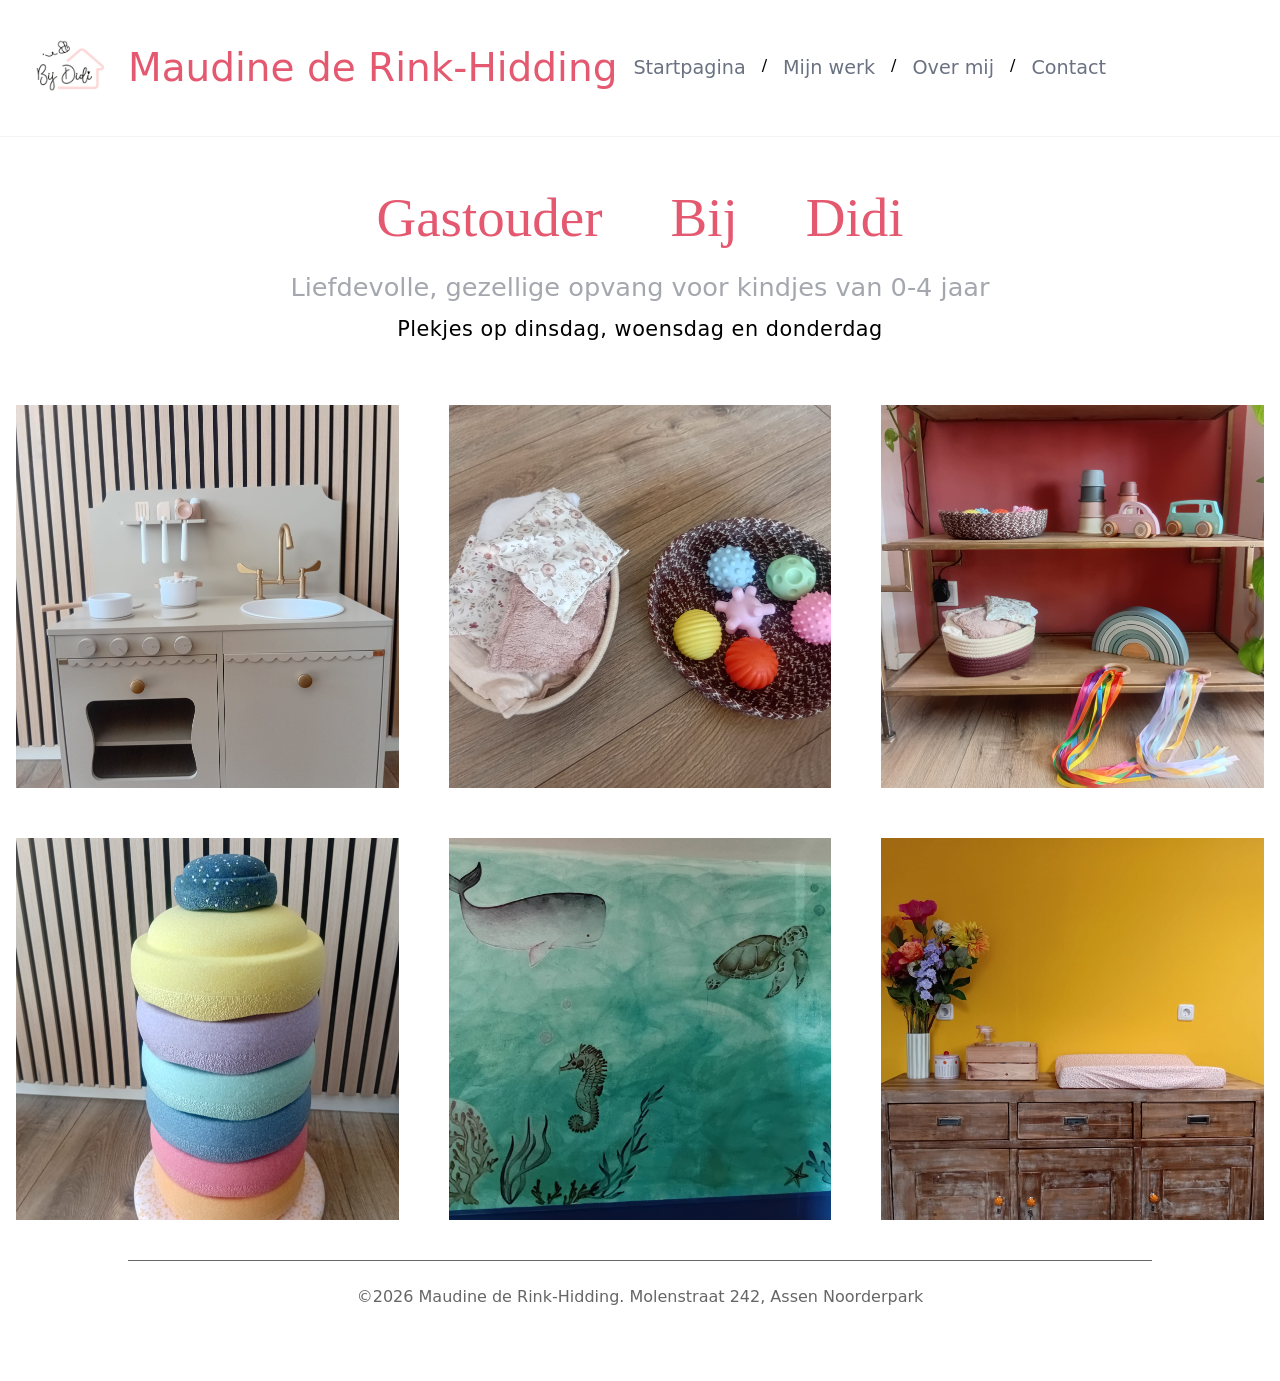
<file: index.html>
<!DOCTYPE html>
<html lang="en">
<head>
    <meta charset="UTF-8" />
    <meta name="viewport" content="width=device-width,initial-scale=1.0" />
    <title>Gastouderopvang Bij Didi</title>
    <meta name="description" content="Liefdevolle, gezellige opvang voor kindjes van 0-4 jaar" />
    <meta name="keywords" content="Gastouder, Opvang, Kinderen, Gastouderopvang, Beschikbaar," />
    <link rel="icon" href="assets/images/Bij Didi - witte achtergrond-0.webp" />
    <link rel="stylesheet" href="./assets/styles.css">
</head>

<body>
    <header class="py-3 lg:py-5 border-b border-gray-100">
        <div class="container mx-auto px-4 relative">
            <div class="flex gap-4 justify-between items-center">
                <div class="flex gap-4 items-center"><a class="inline-block" href="/"><img class="h-24 w-auto" alt="Logo" src="assets/images/Bij Didi - witte achtergrond-0.webp"></img></a>
                    <h1 class="main-title">Maudine de Rink-Hidding</h1>
                    <nav class=""><ul class="hidden lg:flex gap-4">
                        <li class=""><a class="text-sm font-medium text-gray-500 hover:text-gray-900" href="index.html">Startpagina</a></li> /
                        <li class=""><a class="text-sm font-medium text-gray-500 hover:text-gray-900" href="mijnwerk.html">Mijn werk</a></li> /
                        <li class=""><a class="text-sm font-medium text-gray-500 hover:text-gray-900" href="overmij.html">Over mij</a></li> /
                        <li class=""><a class="text-sm font-medium text-gray-500 hover:text-gray-900" href="contact.html">Contact</a></li></ul>
                    </nav>
                </div>
                <div class="flex gap-4 justify-between items-center">
                    <button class="lg:hidden cursor-pointer inline-flex items-center p-2 rounded-md text-gray-500 hover:text-gray-900 focus:outline-none focus:ring-2 focus:ring-inset focus:ring-gray-100" id="menu-2-button"><span class="sr-only">Open main menu</span><svg class="size-6" fill="none" xmlns="http://www.w3.org/2000/svg" stroke="currentColor" viewBox="0 0 24 24"><path class="" d="M4 6h16M4 12h16M4 18h16" strokeWidth="2" strokeLinecap="round" strokeLinejoin="round"></path></svg></button>
                </div>
            </div>
            <div class="absolute z-50 flex lg:hidden flex-col gap-4 min-w-[250px] bg-white right-4 top-[calc(100%+0.75rem)] border border-gray-100 rounded-md p-4" id="menu-2-mobile">
 <nav class=""><ul class="flex flex-col gap-4">
 <li class="">
 <a class="text-sm font-medium text-gray-500 hover:text-gray-900" href="index.html">Startpagina</a>
 </li>
 <li class="">
 <a class="text-sm font-medium text-gray-500 hover:text-gray-900" href="mijnwerk.html">Mijn werk</a>
 </li>
 <li class="">
 <a class="text-sm font-medium text-gray-500 hover:text-gray-900" href="overmij.html">Over mij</a>
 </li>
 <li class="">
 <a class="text-sm font-medium text-gray-500 hover:text-gray-900" href="contact.html">Contact</a>
 </li>
 </ul>
 </nav>

 </div>
 </div>
 </header>
 <section class="py-10">
     <div class="container mx-auto px-4">
         <div class="flex flex-col gap-10 md:gap-15">
             <div class="max-w-3xl flex flex-col gap-2 place-self-center">
                <h2 class="title text-center">Gastouder Bij Didi</h2>
                 <p class="px-2 text-3xl text-lg text-gray-300 text-center text-pretty md:text-balance" style="font-size: 1.6rem">Liefdevolle, gezellige opvang voor kindjes van 0-4 jaar</p>
                 <div class="tracking-wide text-sm text-center" style="font-size: 1.3rem">Plekjes op dinsdag, woensdag en donderdag</div>
             </div>

             <div class="gallery">
                 <div class="gallery-item"><img src="assets/images/keukentje.jpeg" class="responsive-img"></div>
                 <div class="gallery-item"><img src="assets/images/pittenzakje%20en%20balletjes.jpeg" class="responsive-img"></div>
                 <div class="gallery-item"><img src="assets/images/kast.jpeg" class="responsive-img"></div>
                 <div class="gallery-item"><img src="assets/images/stapelstenen.jpeg" class="responsive-img"></div>
                 <div class="gallery-item"><img src="assets/images/onderzee.jpeg" class="responsive-img"></div>
                 <div class="gallery-item"><img src="assets/images/commode.jpeg" class="responsive-img"></div>
             </div>

         </div>
     </div>

 </section>
    <script src="https://cdnjs.cloudflare.com/ajax/libs/gsap/3.12.5/gsap.min.js"></script>
    <script src="assets/main.js"></script>
    <footer class="footer">
        <hr width="80%" style="margin-left: 10%; color: #666666">
        <br>
        ©2026 Maudine de Rink-Hidding. Molenstraat 242, Assen Noorderpark
        <br>
        <br>
        <br>
        <br>
    </footer>

</body>
</html>
</file>
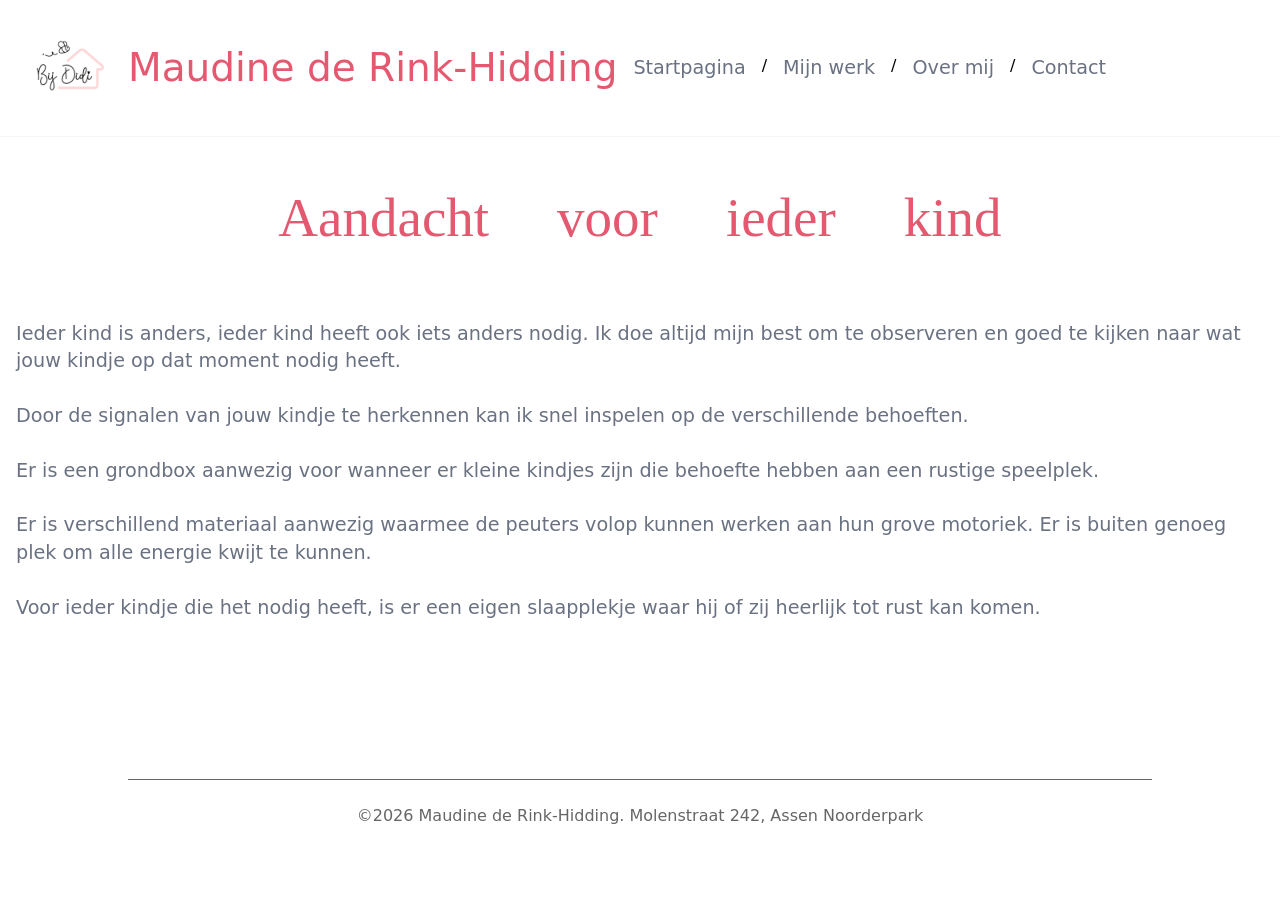
<file: aandacht voor ieder kind.html>
<!DOCTYPE html>
<html lang="en">
<head>
  <meta charset="UTF-8" />
  <meta name="viewport" content="width=device-width,initial-scale=1.0" />
  <title>Gastouderopvang Bij Didi</title>
  <meta name="description" content="Liefdevolle, gezellige opvang voor kindjes van 0-4 jaar" />
  <meta name="keywords" content="Gastouder, Opvang, Kinderen, Gastouderopvang, Beschikbaar," />
  <link rel="icon" href="assets/images/Bij Didi - witte achtergrond-0.webp" />
  <link rel="stylesheet" href="./assets/styles.css">
</head>

<body>
<header class="py-3 lg:py-5 border-b border-gray-100">
  <div class="container mx-auto px-4 relative">
    <div class="flex gap-4 justify-between items-center">
      <div class="flex gap-4 items-center"><a class="inline-block" href="/"><img class="h-24 w-auto" alt="Logo" src="assets/images/Bij Didi - witte achtergrond-0.webp"></img></a>
        <h1 class="main-title">Maudine de Rink-Hidding</h1>
        <nav class=""><ul class="hidden lg:flex gap-4">
          <li class=""><a class="text-sm font-medium text-gray-500 hover:text-gray-900" href="index.html">Startpagina</a></li> /
          <li class=""><a class="text-sm font-medium text-gray-500 hover:text-gray-900" href="mijnwerk.html">Mijn werk</a></li> /
          <li class=""><a class="text-sm font-medium text-gray-500 hover:text-gray-900" href="overmij.html">Over mij</a></li> /
          <li class=""><a class="text-sm font-medium text-gray-500 hover:text-gray-900" href="contact.html">Contact</a></li></ul>
        </nav>
      </div>
      <div class="flex gap-4 justify-between items-center">
        <button class="lg:hidden cursor-pointer inline-flex items-center p-2 rounded-md text-gray-500 hover:text-gray-900 focus:outline-none focus:ring-2 focus:ring-inset focus:ring-gray-100" id="menu-2-button"><span class="sr-only">Open main menu</span><svg class="size-6" fill="none" xmlns="http://www.w3.org/2000/svg" stroke="currentColor" viewBox="0 0 24 24"><path class="" d="M4 6h16M4 12h16M4 18h16" strokeWidth="2" strokeLinecap="round" strokeLinejoin="round"></path></svg></button>
      </div>
    </div>
    <div class="absolute z-50 flex lg:hidden flex-col gap-4 min-w-[250px] bg-white right-4 top-[calc(100%+0.75rem)] border border-gray-100 rounded-md p-4" id="menu-2-mobile">
      <nav class=""><ul class="flex flex-col gap-4">
        <li class="">
          <a class="text-sm font-medium text-gray-500 hover:text-gray-900" href="index.html">Startpagina</a>
        </li>
        <li class="">
          <a class="text-sm font-medium text-gray-500 hover:text-gray-900" href="mijnwerk.html">Mijn werk</a>
        </li>
        <li class="">
          <a class="text-sm font-medium text-gray-500 hover:text-gray-900" href="overmij.html">Over mij</a>
        </li>
        <li class="">
          <a class="text-sm font-medium text-gray-500 hover:text-gray-900" href="contact.html">Contact</a>
        </li>
      </ul>
      </nav>

    </div>
  </div>
</header>
<section class="py-10">
  <div class="container mx-auto px-4">
    <div class="flex flex-col gap-10 md:gap-15 overmij-content">

      <h2 class="title text-center">Aandacht voor ieder kind</h2>
      <p class="text-sm text-gray-500">Ieder kind is anders, ieder kind heeft ook iets anders nodig. Ik doe altijd mijn best om te observeren en goed te kijken naar wat jouw kindje op dat moment nodig heeft.
        <br>
        <br>
        Door de signalen van jouw kindje te herkennen kan ik snel inspelen op de verschillende behoeften.
        <br>
        <br>
        Er is een grondbox aanwezig voor wanneer er kleine kindjes zijn die behoefte hebben aan een rustige speelplek.
        <br>
        <br>
        Er is verschillend materiaal aanwezig waarmee de peuters volop kunnen werken aan hun grove motoriek. Er is buiten genoeg plek om alle energie kwijt te kunnen.
        <br>
        <br>
        Voor ieder kindje die het nodig heeft, is er een eigen slaapplekje waar hij of zij heerlijk tot rust kan komen.</p>
    </div>
  </div>

</section>
<script src="https://cdnjs.cloudflare.com/ajax/libs/gsap/3.12.5/gsap.min.js"></script>
<script src="assets/main.js"></script>
<footer class="footer">
  <hr width="80%" style="margin-left: 10%; color: #666666">
  <br>
  ©2026 Maudine de Rink-Hidding. Molenstraat 242, Assen Noorderpark
  <br>
  <br>
  <br>
  <br>
</footer>

</body>
</html>
</file>
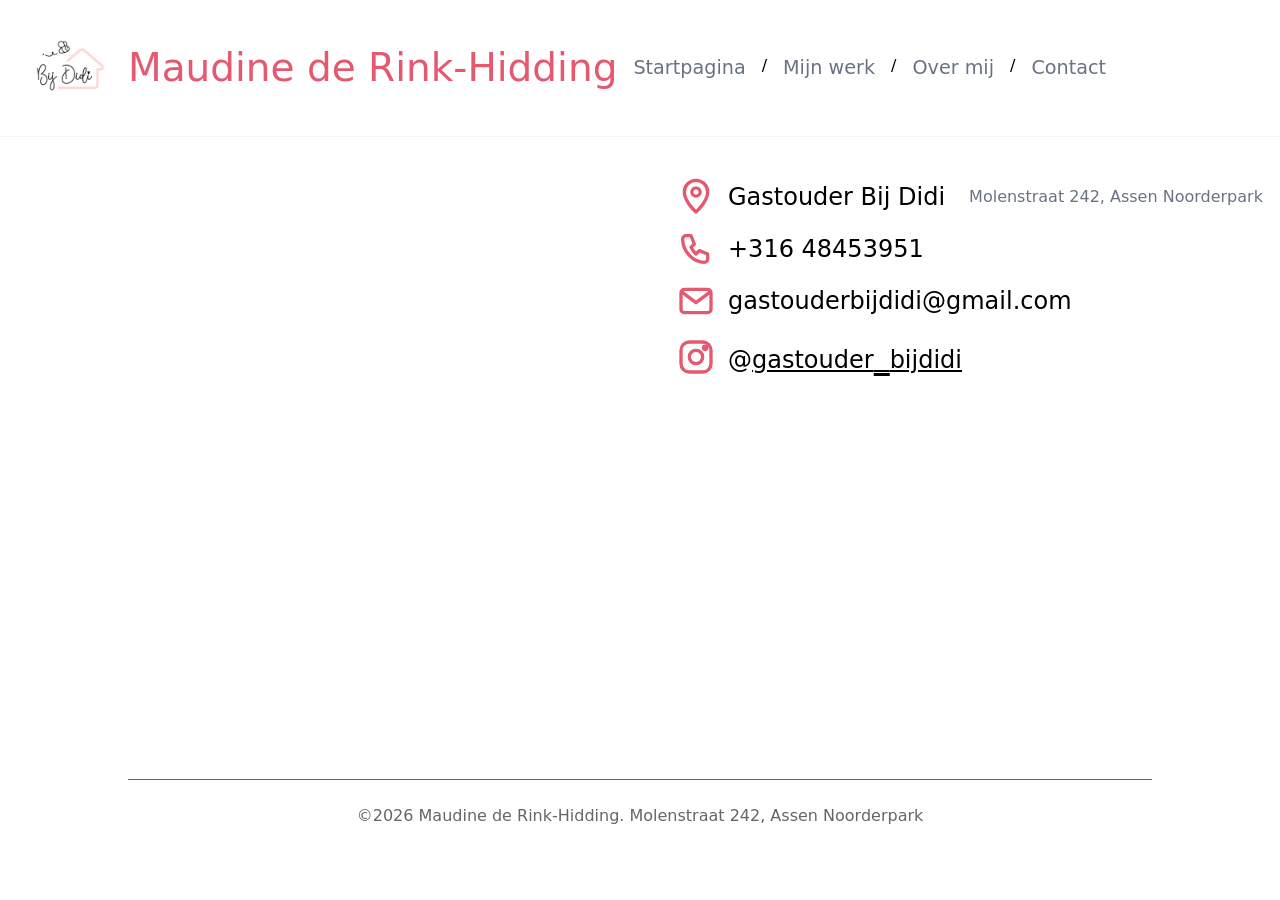
<file: contact.html>
<!DOCTYPE html>
<html lang="en">
<head>
  <meta charset="UTF-8" />
  <meta name="viewport" content="width=device-width,initial-scale=1.0" />
  <title>Gastouderopvang Bij Didi</title>
  <meta name="description" content="Liefdevolle, gezellige opvang voor kindjes van 0-4 jaar" />
  <meta name="keywords" content="Gastouder, Opvang, Kinderen, Gastouderopvang, Beschikbaar," />
  <link rel="icon" href="assets/images/Bij Didi - witte achtergrond-0.webp" />
  <link rel="stylesheet" href="./assets/styles.css">
</head>

<body>
<header class="py-3 lg:py-5 border-b border-gray-100">
  <div class="container mx-auto px-4 relative">
    <div class="flex gap-4 items-center">
      <div class="flex gap-4 items-center"><a class="inline-block" href="/"><img class="h-24 w-auto" alt="Logo" src="assets/images/Bij Didi - witte achtergrond-0.webp"></img></a>
        <h1 class="main-title">Maudine de Rink-Hidding</h1>
        <nav class="nav"><ul class="hidden lg:flex gap-4">
          <li class=""><a class="text-sm font-medium text-gray-500 hover:text-gray-900" href="index.html">Startpagina</a></li> /
          <li class=""><a class="text-sm font-medium text-gray-500 hover:text-gray-900" href="mijnwerk.html">Mijn werk</a></li> /
          <li class=""><a class="text-sm font-medium text-gray-500 hover:text-gray-900" href="overmij.html">Over mij</a></li> /
          <li class=""><a class="text-sm font-medium text-gray-500 hover:text-gray-900" href="contact.html">Contact</a></li></ul>
        </nav>
      </div>
      <div class="flex gap-4 justify-between items-center">
        <button class="lg:hidden cursor-pointer inline-flex items-center p-2 rounded-md text-gray-500 hover:text-gray-900 focus:outline-none focus:ring-2 focus:ring-inset focus:ring-gray-100" id="menu-2-button"><span class="sr-only">Open main menu</span><svg class="size-6" fill="none" xmlns="http://www.w3.org/2000/svg" stroke="currentColor" viewBox="0 0 24 24"><path class="" d="M4 6h16M4 12h16M4 18h16" strokeWidth="2" strokeLinecap="round" strokeLinejoin="round"></path></svg></button>
      </div>
    </div>
    <div class="absolute z-50 flex lg:hidden flex-col gap-4 min-w-[250px] bg-white right-4 top-[calc(100%+0.75rem)] border border-gray-100 rounded-md p-4" id="menu-2-mobile">
      <nav class=""><ul class="flex flex-col gap-4">
        <li class="">
          <a class="text-sm font-medium text-gray-500 hover:text-gray-900" href="index.html">Startpagina</a>
        </li>
        <li class="">
          <a class="text-sm font-medium text-gray-500 hover:text-gray-900" href="mijnwerk.html">Mijn werk</a>
        </li>
        <li class="">
          <a class="text-sm font-medium text-gray-500 hover:text-gray-900" href="overmij.html">Over mij</a>
        </li>
        <li class="">
          <a class="text-sm font-medium text-gray-500 hover:text-gray-900" href="contact.html">Contact</a>
        </li>
      </ul>
      </nav>

    </div>
  </div>
</header>
<section class="py-10">
  <div class="container mx-auto px-4">
    <div class="flex gap-10 md:gap-15">

      <iframe src="https://www.google.com/maps/embed?pb=!1m18!1m12!1m3!1d1200.490335323885!2d6.556930557007105!3d53.002731923826296!2m3!1f0!2f0!3f0!3m2!1i1024!2i768!4f13.1!3m3!1m2!1s0x47c82519a3ef8ff3%3A0x9634ce65775a5863!2sMolenstraat%20242%2C%209402%20JW%20Assen!5e0!3m2!1sen!2snl!4v1787666067513!5m2!1sen!2snl" width="600" height="450" style="border:0;" allowfullscreen="" loading="lazy" referrerpolicy="strict-origin-when-cross-origin"></iframe>

      <div class="contact-info">

        <div class="contact-row">
          <svg viewBox="0 0 24 24" aria-hidden="true">
            <path d="M12 21s7-6.2 7-12a7 7 0 1 0-14 0c0 5.8 7 12 7 12z"/>
            <circle cx="12" cy="9" r="2.5"/>
          </svg>
          <span>Gastouder Bij Didi</span><br>
          <p class="text-gray-500">Molenstraat 242, Assen Noorderpark</p>
        </div>

        <div class="contact-row">
          <svg viewBox="0 0 24 24" aria-hidden="true">
            <path d="M6 4h3l2 5-2 2c1 2 2 3 3 4l2-2 5 2v3c0 1.1-.9 2-2 2C10.4 20 4 13.6 4 6c0-1.1.9-2 2-2z"/>
          </svg>
          <span>+316 48453951</span>
        </div>

        <div class="contact-row">
          <svg viewBox="0 0 24 24" aria-hidden="true">
            <rect x="3" y="5" width="18" height="14" rx="2"/>
            <path d="m4 7 8 6 8-6"/>
          </svg>
          <span>gastouderbijdidi@gmail.com</span>
        </div>

        <div class="contact-row">
          <svg viewBox="0 0 24 24" aria-hidden="true">
            <rect x="3" y="3" width="18" height="18" rx="5"/>
            <circle cx="12" cy="12" r="4"/>
            <circle cx="17.5" cy="6.5" r="1"/>
          </svg>
          <a href="https://www.instagram.com/gastouder_bijdidi/" rel="nofollow" target="_blank"><span>@<u>gastouder<b style="font-size: 2rem">_</b>bijdidi</u></span></a>
        </div>

      </div>

    </div>
  </div>

</section>
<script src="https://cdnjs.cloudflare.com/ajax/libs/gsap/3.12.5/gsap.min.js"></script>
<script src="assets/main.js"></script>

<footer class="footer">
  <hr width="80%" style="margin-left: 10%; color: #666666">
  <br>
  ©2026 Maudine de Rink-Hidding. Molenstraat 242, Assen Noorderpark
  <br>
  <br>
  <br>
  <br>
</footer>

</body>
</html>
</file>
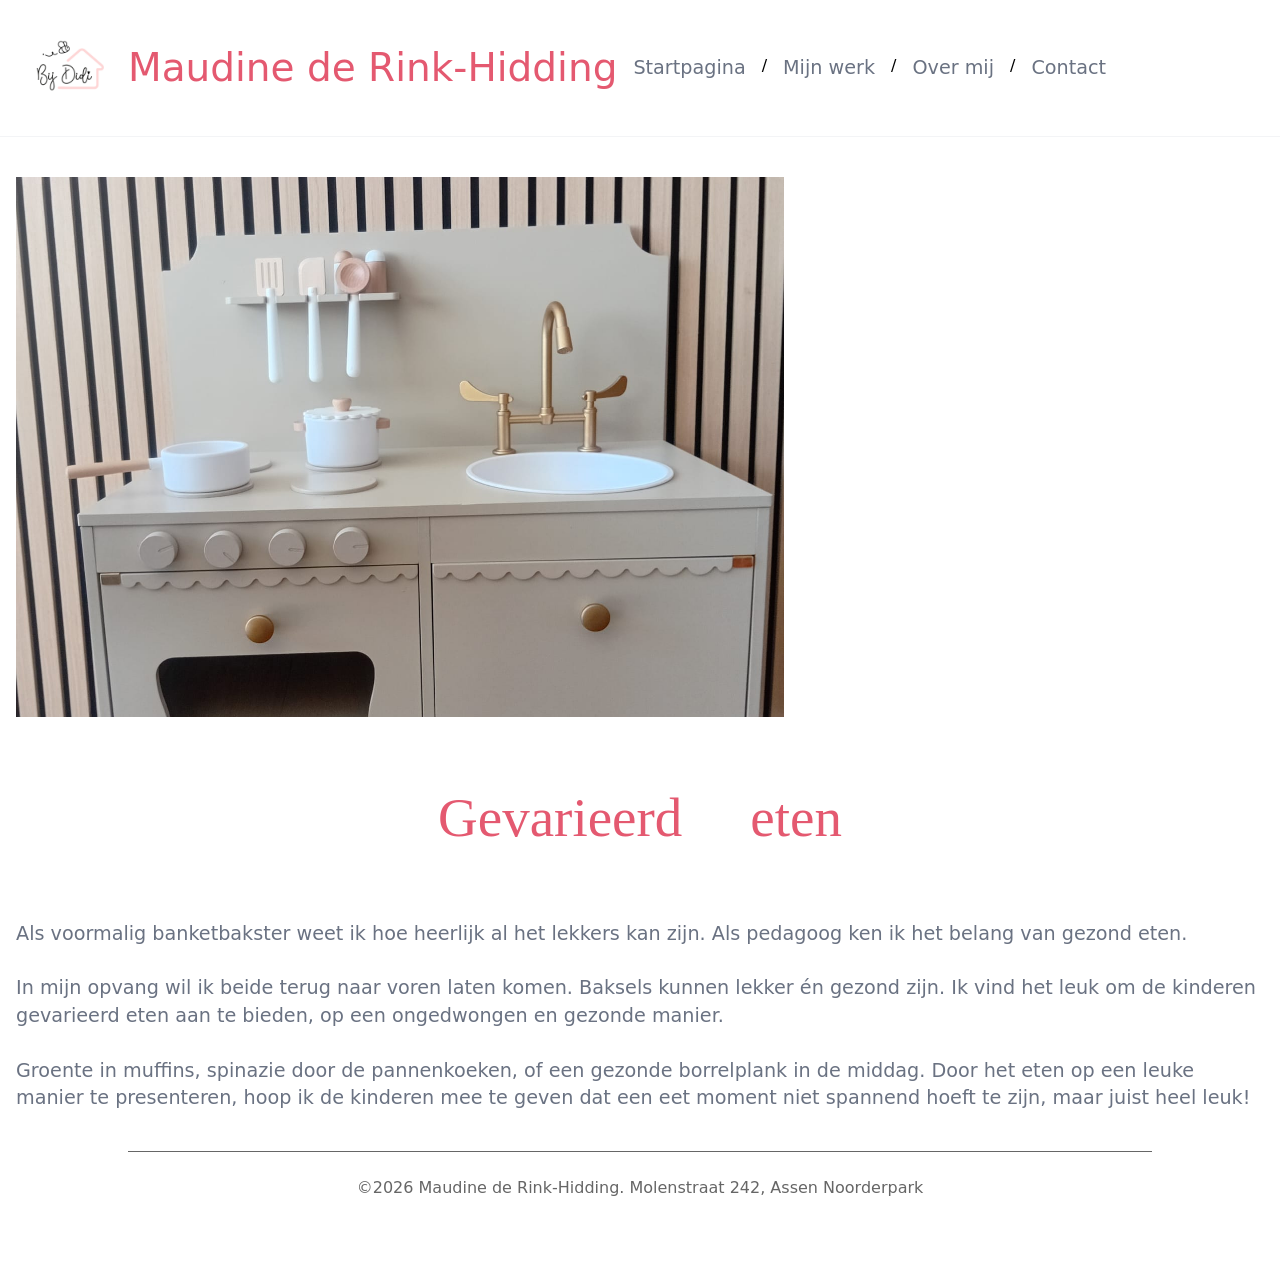
<file: gevarieerd eten.html>
<!DOCTYPE html>
<html lang="en">
<head>
  <meta charset="UTF-8" />
  <meta name="viewport" content="width=device-width,initial-scale=1.0" />
  <title>Gastouderopvang Bij Didi</title>
  <meta name="description" content="Liefdevolle, gezellige opvang voor kindjes van 0-4 jaar" />
  <meta name="keywords" content="Gastouder, Opvang, Kinderen, Gastouderopvang, Beschikbaar," />
  <link rel="icon" href="assets/images/Bij Didi - witte achtergrond-0.webp" />
  <link rel="stylesheet" href="./assets/styles.css">
</head>

<body>
<header class="py-3 lg:py-5 border-b border-gray-100">
  <div class="container mx-auto px-4 relative">
    <div class="flex gap-4 justify-between items-center">
      <div class="flex gap-4 items-center"><a class="inline-block" href="/"><img class="h-24 w-auto" alt="Logo" src="assets/images/Bij Didi - witte achtergrond-0.webp"></img></a>
        <h1 class="main-title">Maudine de Rink-Hidding</h1>
        <nav class=""><ul class="hidden lg:flex gap-4">
          <li class=""><a class="text-sm font-medium text-gray-500 hover:text-gray-900" href="index.html">Startpagina</a></li> /
          <li class=""><a class="text-sm font-medium text-gray-500 hover:text-gray-900" href="mijnwerk.html">Mijn werk</a></li> /
          <li class=""><a class="text-sm font-medium text-gray-500 hover:text-gray-900" href="overmij.html">Over mij</a></li> /
          <li class=""><a class="text-sm font-medium text-gray-500 hover:text-gray-900" href="contact.html">Contact</a></li></ul>
        </nav>
      </div>
      <div class="flex gap-4 justify-between items-center">
        <button class="lg:hidden cursor-pointer inline-flex items-center p-2 rounded-md text-gray-500 hover:text-gray-900 focus:outline-none focus:ring-2 focus:ring-inset focus:ring-gray-100" id="menu-2-button"><span class="sr-only">Open main menu</span><svg class="size-6" fill="none" xmlns="http://www.w3.org/2000/svg" stroke="currentColor" viewBox="0 0 24 24"><path class="" d="M4 6h16M4 12h16M4 18h16" strokeWidth="2" strokeLinecap="round" strokeLinejoin="round"></path></svg></button>
      </div>
    </div>
    <div class="absolute z-50 flex lg:hidden flex-col gap-4 min-w-[250px] bg-white right-4 top-[calc(100%+0.75rem)] border border-gray-100 rounded-md p-4" id="menu-2-mobile">
      <nav class=""><ul class="flex flex-col gap-4">
        <li class="">
          <a class="text-sm font-medium text-gray-500 hover:text-gray-900" href="index.html">Startpagina</a>
        </li>
        <li class="">
          <a class="text-sm font-medium text-gray-500 hover:text-gray-900" href="mijnwerk.html">Mijn werk</a>
        </li>
        <li class="">
          <a class="text-sm font-medium text-gray-500 hover:text-gray-900" href="overmij.html">Over mij</a>
        </li>
        <li class="">
          <a class="text-sm font-medium text-gray-500 hover:text-gray-900" href="contact.html">Contact</a>
        </li>
      </ul>
      </nav>

    </div>
  </div>
</header>
<section class="py-10">
  <div class="container mx-auto px-4">
    <div class="flex flex-col gap-10 md:gap-15 overmij-content">

      <div style="overflow: hidden; width: 60vw; height: 60vh;"><img src="assets/images/keukentje.jpeg" class="responsive-img" height="60vh" width="60vw"></div>
      <h2 class="title text-center">Gevarieerd eten</h2>
      <p class="text-sm text-gray-500">Als voormalig banketbakster weet ik hoe heerlijk al het lekkers kan zijn. Als pedagoog ken ik het belang van gezond eten.
        <br><br>
        In mijn opvang wil ik beide terug naar voren laten komen. Baksels kunnen lekker én gezond zijn. Ik vind het leuk om de kinderen gevarieerd eten aan te bieden, op een ongedwongen en gezonde manier.
        <br><br>
        Groente in muffins, spinazie door de pannenkoeken, of een gezonde borrelplank in de middag. Door het eten op een leuke manier te presenteren, hoop ik de kinderen mee te geven dat een eet moment niet spannend hoeft te zijn, maar juist heel leuk!</p>
    </div>
  </div>

</section>
<script src="https://cdnjs.cloudflare.com/ajax/libs/gsap/3.12.5/gsap.min.js"></script>
<script src="assets/main.js"></script>
<footer class="footer">
  <hr width="80%" style="margin-left: 10%; color: #666666">
  <br>
  ©2026 Maudine de Rink-Hidding. Molenstraat 242, Assen Noorderpark
  <br>
  <br>
  <br>
  <br>
</footer>

</body>
</html>
</file>
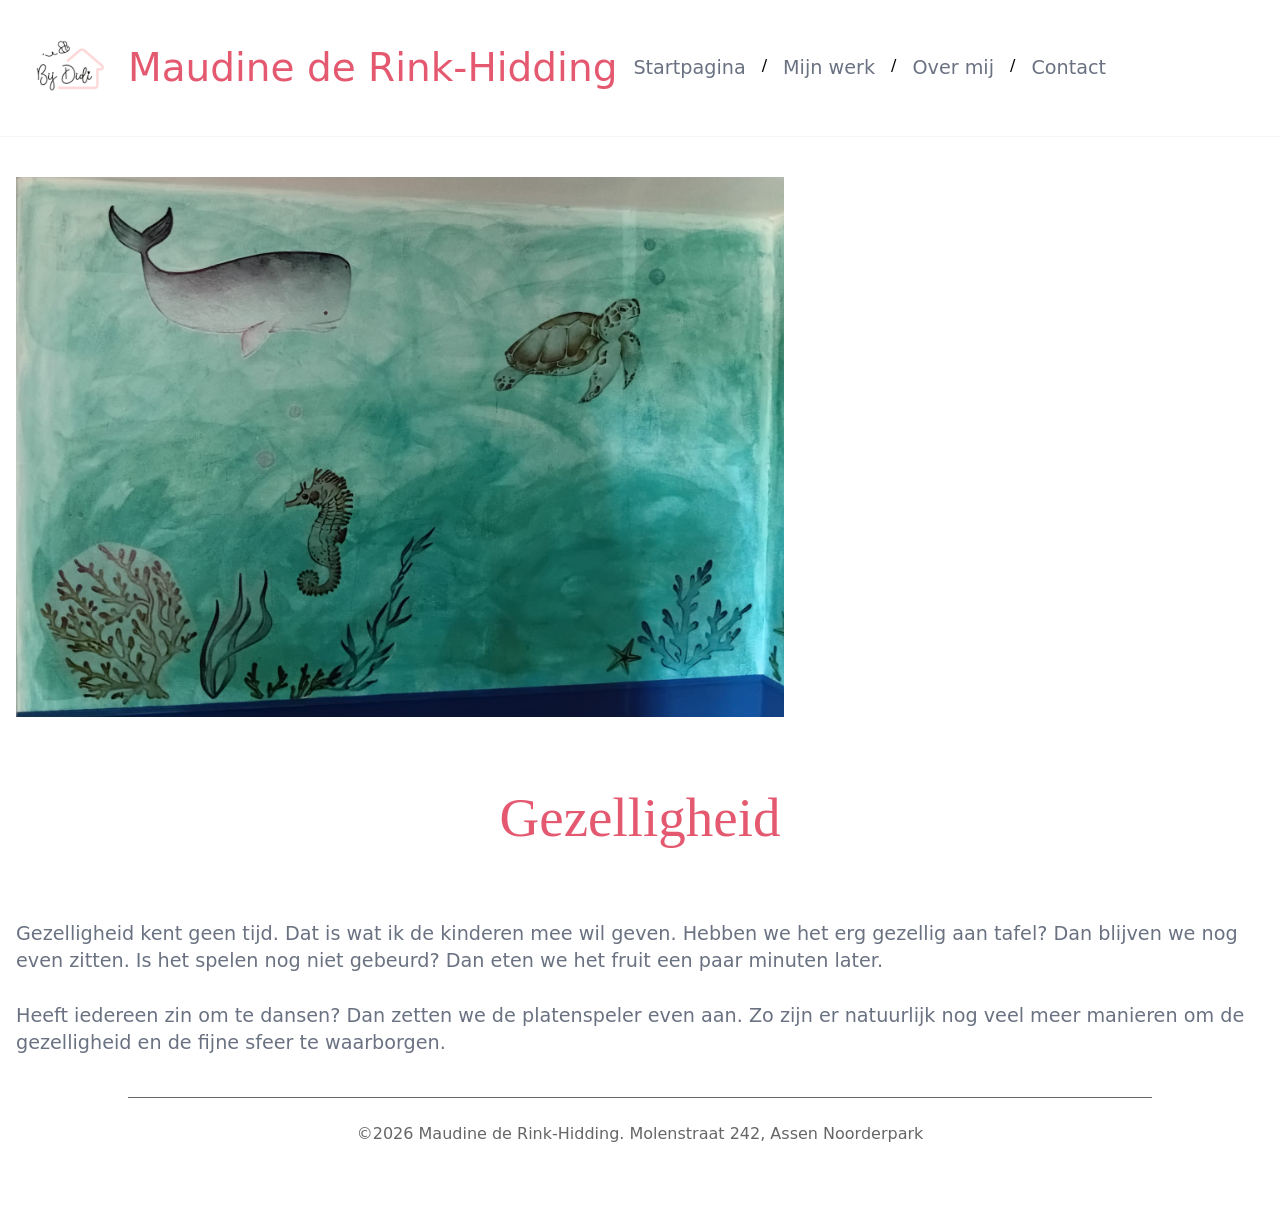
<file: gezelligheid.html>
<!DOCTYPE html>
<html lang="en">
<head>
  <meta charset="UTF-8" />
  <meta name="viewport" content="width=device-width,initial-scale=1.0" />
  <title>Gastouderopvang Bij Didi</title>
  <meta name="description" content="Liefdevolle, gezellige opvang voor kindjes van 0-4 jaar" />
  <meta name="keywords" content="Gastouder, Opvang, Kinderen, Gastouderopvang, Beschikbaar," />
  <link rel="icon" href="assets/images/Bij Didi - witte achtergrond-0.webp" />
  <link rel="stylesheet" href="./assets/styles.css">
</head>

<body>
<header class="py-3 lg:py-5 border-b border-gray-100">
  <div class="container mx-auto px-4 relative">
    <div class="flex gap-4 justify-between items-center">
      <div class="flex gap-4 items-center"><a class="inline-block" href="/"><img class="h-24 w-auto" alt="Logo" src="assets/images/Bij Didi - witte achtergrond-0.webp"></img></a>
        <h1 class="main-title">Maudine de Rink-Hidding</h1>
        <nav class=""><ul class="hidden lg:flex gap-4">
          <li class=""><a class="text-sm font-medium text-gray-500 hover:text-gray-900" href="index.html">Startpagina</a></li> /
          <li class=""><a class="text-sm font-medium text-gray-500 hover:text-gray-900" href="mijnwerk.html">Mijn werk</a></li> /
          <li class=""><a class="text-sm font-medium text-gray-500 hover:text-gray-900" href="overmij.html">Over mij</a></li> /
          <li class=""><a class="text-sm font-medium text-gray-500 hover:text-gray-900" href="contact.html">Contact</a></li></ul>
        </nav>
      </div>
      <div class="flex gap-4 justify-between items-center">
        <button class="lg:hidden cursor-pointer inline-flex items-center p-2 rounded-md text-gray-500 hover:text-gray-900 focus:outline-none focus:ring-2 focus:ring-inset focus:ring-gray-100" id="menu-2-button"><span class="sr-only">Open main menu</span><svg class="size-6" fill="none" xmlns="http://www.w3.org/2000/svg" stroke="currentColor" viewBox="0 0 24 24"><path class="" d="M4 6h16M4 12h16M4 18h16" strokeWidth="2" strokeLinecap="round" strokeLinejoin="round"></path></svg></button>
      </div>
    </div>
    <div class="absolute z-50 flex lg:hidden flex-col gap-4 min-w-[250px] bg-white right-4 top-[calc(100%+0.75rem)] border border-gray-100 rounded-md p-4" id="menu-2-mobile">
      <nav class=""><ul class="flex flex-col gap-4">
        <li class="">
          <a class="text-sm font-medium text-gray-500 hover:text-gray-900" href="index.html">Startpagina</a>
        </li>
        <li class="">
          <a class="text-sm font-medium text-gray-500 hover:text-gray-900" href="mijnwerk.html">Mijn werk</a>
        </li>
        <li class="">
          <a class="text-sm font-medium text-gray-500 hover:text-gray-900" href="overmij.html">Over mij</a>
        </li>
        <li class="">
          <a class="text-sm font-medium text-gray-500 hover:text-gray-900" href="contact.html">Contact</a>
        </li>
      </ul>
      </nav>

    </div>
  </div>
</header>
<section class="py-10">
  <div class="container mx-auto px-4">
    <div class="flex flex-col gap-10 md:gap-15 overmij-content">

      <div style="overflow: hidden; width: 60vw; height: 60vh;"><img src="assets/images/onderzee.jpeg" class="responsive-img" height="60vh" width="60vw"></div>
      <h2 class="title text-center">Gezelligheid</h2>
      <p class="text-sm text-gray-500">Gezelligheid kent geen tijd. Dat is wat ik de kinderen mee wil geven. Hebben we het erg gezellig aan tafel? Dan blijven we nog even zitten. Is het spelen nog niet gebeurd? Dan eten we het fruit een paar minuten later.
        <br><br>
        Heeft iedereen zin om te dansen? Dan zetten we de platenspeler even aan. Zo zijn er natuurlijk nog veel meer manieren om de gezelligheid en de fijne sfeer te waarborgen.
      </p>
    </div>
  </div>

</section>
<script src="https://cdnjs.cloudflare.com/ajax/libs/gsap/3.12.5/gsap.min.js"></script>
<script src="assets/main.js"></script>
<footer class="footer">
  <hr width="80%" style="margin-left: 10%; color: #666666">
  <br>
  ©2026 Maudine de Rink-Hidding. Molenstraat 242, Assen Noorderpark
  <br>
  <br>
  <br>
  <br>
</footer>

</body>
</html>
</file>
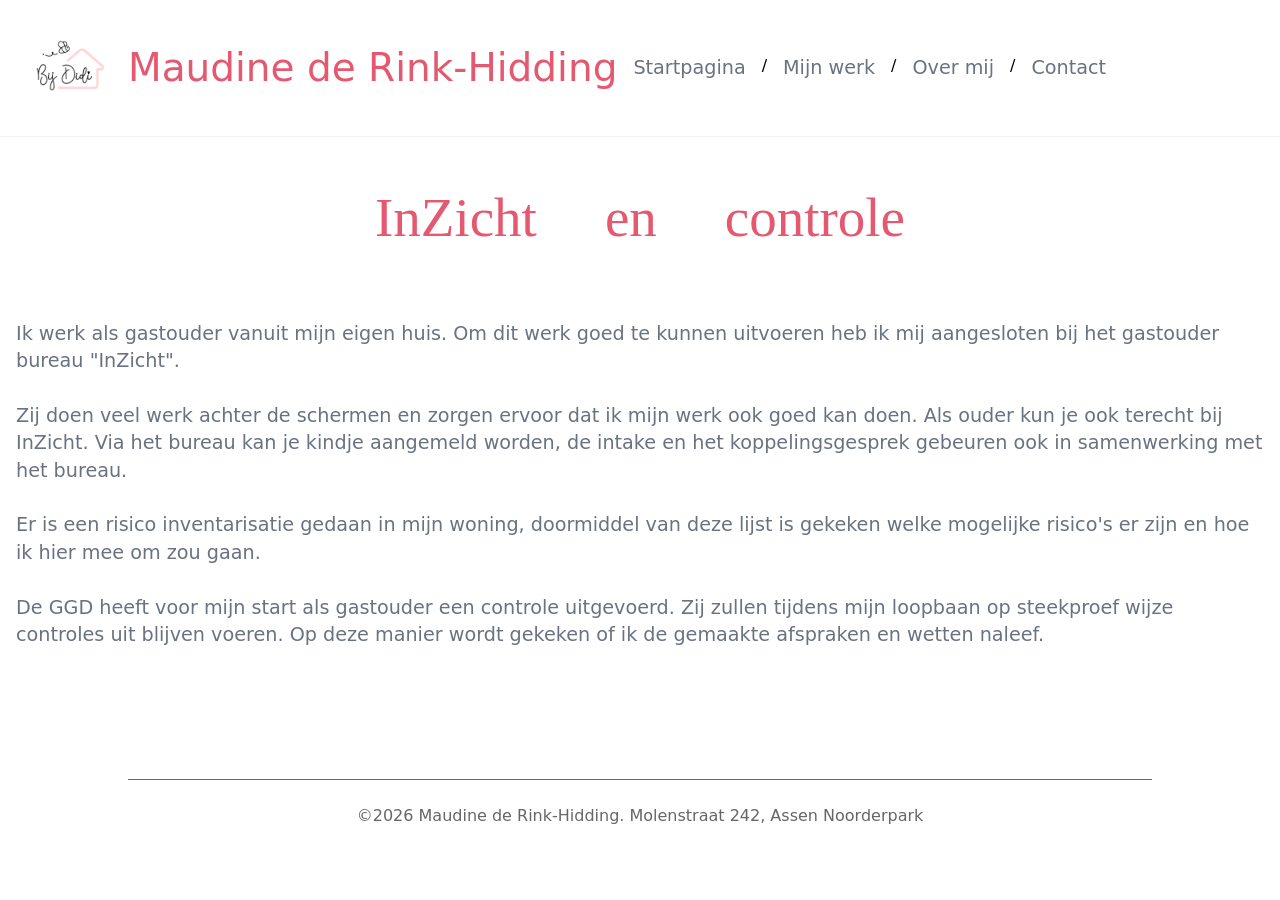
<file: inzicht en controle.html>
<!DOCTYPE html>
<html lang="en">
<head>
  <meta charset="UTF-8" />
  <meta name="viewport" content="width=device-width,initial-scale=1.0" />
  <title>Gastouderopvang Bij Didi</title>
  <meta name="description" content="Liefdevolle, gezellige opvang voor kindjes van 0-4 jaar" />
  <meta name="keywords" content="Gastouder, Opvang, Kinderen, Gastouderopvang, Beschikbaar," />
  <link rel="icon" href="assets/images/Bij Didi - witte achtergrond-0.webp" />
  <link rel="stylesheet" href="./assets/styles.css">
</head>

<body>
<header class="py-3 lg:py-5 border-b border-gray-100">
  <div class="container mx-auto px-4 relative">
    <div class="flex gap-4 justify-between items-center">
      <div class="flex gap-4 items-center"><a class="inline-block" href="/"><img class="h-24 w-auto" alt="Logo" src="assets/images/Bij Didi - witte achtergrond-0.webp"></img></a>
        <h1 class="main-title">Maudine de Rink-Hidding</h1>
        <nav class=""><ul class="hidden lg:flex gap-4">
          <li class=""><a class="text-sm font-medium text-gray-500 hover:text-gray-900" href="index.html">Startpagina</a></li> /
          <li class=""><a class="text-sm font-medium text-gray-500 hover:text-gray-900" href="mijnwerk.html">Mijn werk</a></li> /
          <li class=""><a class="text-sm font-medium text-gray-500 hover:text-gray-900" href="overmij.html">Over mij</a></li> /
          <li class=""><a class="text-sm font-medium text-gray-500 hover:text-gray-900" href="contact.html">Contact</a></li></ul>
        </nav>
      </div>
      <div class="flex gap-4 justify-between items-center">
        <button class="lg:hidden cursor-pointer inline-flex items-center p-2 rounded-md text-gray-500 hover:text-gray-900 focus:outline-none focus:ring-2 focus:ring-inset focus:ring-gray-100" id="menu-2-button"><span class="sr-only">Open main menu</span><svg class="size-6" fill="none" xmlns="http://www.w3.org/2000/svg" stroke="currentColor" viewBox="0 0 24 24"><path class="" d="M4 6h16M4 12h16M4 18h16" strokeWidth="2" strokeLinecap="round" strokeLinejoin="round"></path></svg></button>
      </div>
    </div>
    <div class="absolute z-50 flex lg:hidden flex-col gap-4 min-w-[250px] bg-white right-4 top-[calc(100%+0.75rem)] border border-gray-100 rounded-md p-4" id="menu-2-mobile">
      <nav class=""><ul class="flex flex-col gap-4">
        <li class="">
          <a class="text-sm font-medium text-gray-500 hover:text-gray-900" href="index.html">Startpagina</a>
        </li>
        <li class="">
          <a class="text-sm font-medium text-gray-500 hover:text-gray-900" href="mijnwerk.html">Mijn werk</a>
        </li>
        <li class="">
          <a class="text-sm font-medium text-gray-500 hover:text-gray-900" href="overmij.html">Over mij</a>
        </li>
        <li class="">
          <a class="text-sm font-medium text-gray-500 hover:text-gray-900" href="contact.html">Contact</a>
        </li>
      </ul>
      </nav>

    </div>
  </div>
</header>
<section class="py-10">
  <div class="container mx-auto px-4">
    <div class="flex flex-col gap-10 md:gap-15 overmij-content">

      <h2 class="title text-center">InZicht en controle</h2>
      <p class="text-sm text-gray-500">Ik werk als gastouder vanuit mijn eigen huis. Om dit werk goed te kunnen uitvoeren heb ik mij aangesloten bij het gastouder bureau "InZicht".
        <br>
        <br>
        Zij doen veel werk achter de schermen en zorgen ervoor dat ik mijn werk ook goed kan doen. Als ouder kun je ook terecht bij InZicht. Via het bureau kan je kindje aangemeld worden, de intake en het koppelingsgesprek gebeuren ook in samenwerking met het bureau.
        <br>
        <br>
        Er is een risico inventarisatie gedaan in mijn woning, doormiddel van deze lijst is gekeken welke mogelijke risico's er zijn en hoe ik hier mee om zou gaan.
        <br>
        <br>
        De GGD heeft voor mijn start als gastouder een controle uitgevoerd. Zij zullen tijdens mijn loopbaan op steekproef wijze controles uit blijven voeren. Op deze manier wordt gekeken of ik de gemaakte afspraken en wetten naleef.</p>
    </div>
  </div>

</section>
<script src="https://cdnjs.cloudflare.com/ajax/libs/gsap/3.12.5/gsap.min.js"></script>
<script src="assets/main.js"></script>
<footer class="footer">
  <hr width="80%" style="margin-left: 10%; color: #666666">
  <br>
  ©2026 Maudine de Rink-Hidding. Molenstraat 242, Assen Noorderpark
  <br>
  <br>
  <br>
  <br>
</footer>

</body>
</html>
</file>
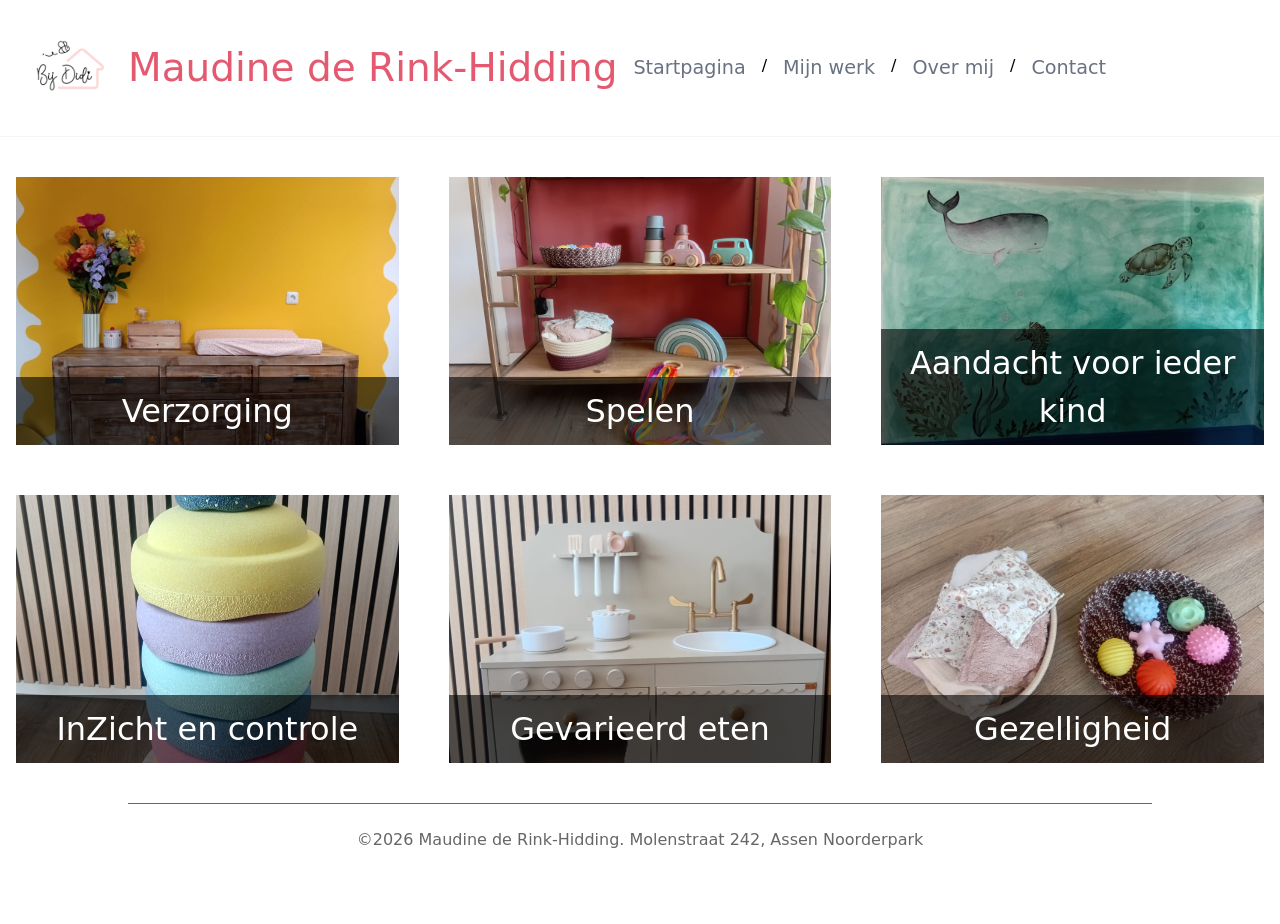
<file: mijnwerk.html>
<!DOCTYPE html>
<html lang="en">
<head>
    <meta charset="UTF-8" />
    <meta name="viewport" content="width=device-width,initial-scale=1.0" />
    <title>Gastouderopvang Bij Didi</title>
    <meta name="description" content="Liefdevolle, gezellige opvang voor kindjes van 0-4 jaar" />
    <meta name="keywords" content="Gastouder, Opvang, Kinderen, Gastouderopvang, Beschikbaar," />
    <link rel="icon" href="assets/images/Bij Didi - witte achtergrond-0.webp" />
    <link rel="stylesheet" href="./assets/styles.css">
</head>

<body>
<header class="py-3 lg:py-5 border-b border-gray-100">
    <div class="container mx-auto px-4 relative">
        <div class="flex gap-4 justify-between items-center">
            <div class="flex gap-4 items-center"><a class="inline-block" href="/"><img class="h-24 w-auto" alt="Logo" src="assets/images/Bij Didi - witte achtergrond-0.webp"></img></a>
                <h1 class="main-title">Maudine de Rink-Hidding</h1>
                <nav class=""><ul class="hidden lg:flex gap-4">
                    <li class=""><a class="text-sm font-medium text-gray-500 hover:text-gray-900" href="index.html">Startpagina</a></li> /
                    <li class=""><a class="text-sm font-medium text-gray-500 hover:text-gray-900" href="mijnwerk.html">Mijn werk</a></li> /
                    <li class=""><a class="text-sm font-medium text-gray-500 hover:text-gray-900" href="overmij.html">Over mij</a></li> /
                    <li class=""><a class="text-sm font-medium text-gray-500 hover:text-gray-900" href="contact.html">Contact</a></li></ul>
                </nav>
            </div>
            <div class="flex gap-4 justify-between items-center">
                <button class="lg:hidden cursor-pointer inline-flex items-center p-2 rounded-md text-gray-500 hover:text-gray-900 focus:outline-none focus:ring-2 focus:ring-inset focus:ring-gray-100" id="menu-2-button"><span class="sr-only">Open main menu</span><svg class="size-6" fill="none" xmlns="http://www.w3.org/2000/svg" stroke="currentColor" viewBox="0 0 24 24"><path class="" d="M4 6h16M4 12h16M4 18h16" strokeWidth="2" strokeLinecap="round" strokeLinejoin="round"></path></svg></button>
            </div>
        </div>
        <div class="absolute z-50 flex lg:hidden flex-col gap-4 min-w-[250px] bg-white right-4 top-[calc(100%+0.75rem)] border border-gray-100 rounded-md p-4" id="menu-2-mobile">
            <nav class=""><ul class="flex flex-col gap-4">
                <li class="">
                    <a class="text-sm font-medium text-gray-500 hover:text-gray-900" href="index.html">Startpagina</a>
                </li>
                <li class="">
                    <a class="text-sm font-medium text-gray-500 hover:text-gray-900" href="mijnwerk.html">Mijn werk</a>
                </li>
                <li class="">
                    <a class="text-sm font-medium text-gray-500 hover:text-gray-900" href="overmij.html">Over mij</a>
                </li>
                <li class="">
                    <a class="text-sm font-medium text-gray-500 hover:text-gray-900" href="contact.html">Contact</a>
                </li>
            </ul>
            </nav>

        </div>
    </div>
</header>
<section class="py-10">
    <div class="container mx-auto px-4">
        <div class="flex flex-col gap-10 md:gap-15">
            <div class="gallery">
                <a href="verzorging.html"><div class="gallery-item flat"><img src="assets/images/commode.jpeg" class="responsive-img"><div class="imgtext">Verzorging</div></div></a>
                <a href="spelen.html"><div class="gallery-item flat"><img src="assets/images/kast.jpeg" class="responsive-img"><div class="imgtext">Spelen</div></div></a>
                <a href="aandacht%20voor%20ieder%20kind.html"><div class="gallery-item flat"><img src="assets/images/onderzee.jpeg" class="responsive-img"><div class="imgtext">Aandacht voor ieder kind</div></div></a>
                <a href="inzicht%20en%20controle.html"><div class="gallery-item flat"><img src="assets/images/stapelstenen.jpeg" class="responsive-img"><div class="imgtext">InZicht en controle</div></div></a>
                <a href="gevarieerd%20eten.html"><div class="gallery-item flat"><img src="assets/images/keukentje.jpeg" class="responsive-img"><div class="imgtext">Gevarieerd eten</div></div></a>
                <a href="gezelligheid.html"><div class="gallery-item flat"><img src="assets/images/pittenzakje%20en%20balletjes.jpeg" class="responsive-img"><div class="imgtext">Gezelligheid</div></div></a>
            </div>
        </div>
    </div>

</section>
<script src="https://cdnjs.cloudflare.com/ajax/libs/gsap/3.12.5/gsap.min.js"></script>
<script src="assets/main.js"></script>
<footer class="footer">
    <hr width="80%" style="margin-left: 10%; color: #666666">
    <br>
    ©2026 Maudine de Rink-Hidding. Molenstraat 242, Assen Noorderpark
    <br>
    <br>
    <br>
    <br>
</footer>

</body>
</html>
</file>
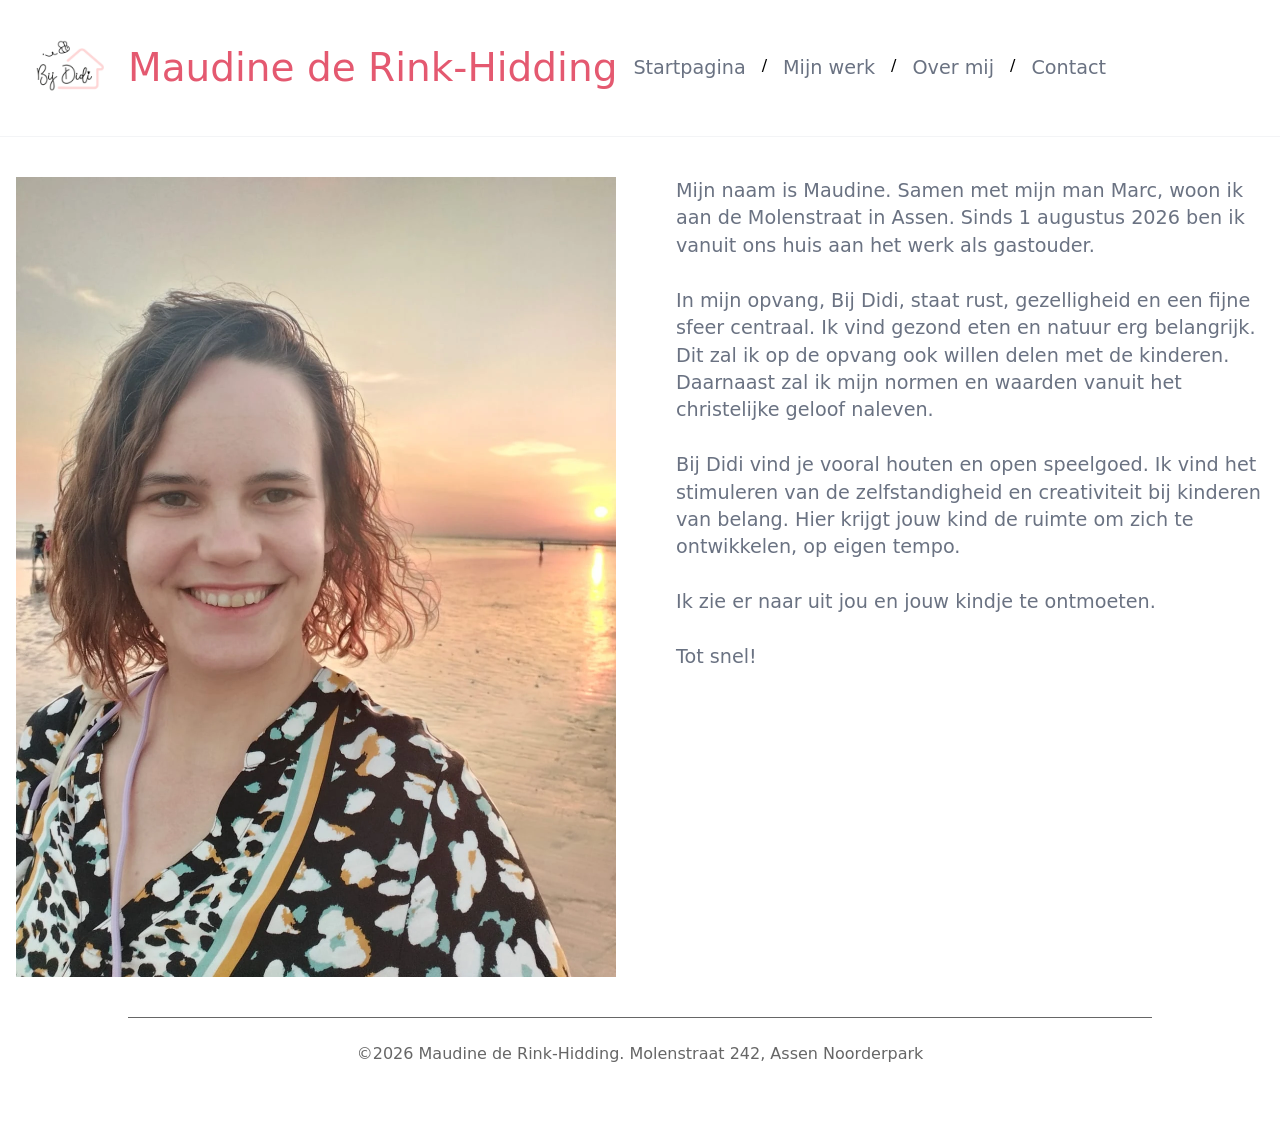
<file: overmij.html>
<!DOCTYPE html>
<html lang="en">
<head>
  <meta charset="UTF-8" />
  <meta name="viewport" content="width=device-width,initial-scale=1.0" />
  <title>Gastouderopvang Bij Didi</title>
  <meta name="description" content="Liefdevolle, gezellige opvang voor kindjes van 0-4 jaar" />
  <meta name="keywords" content="Gastouder, Opvang, Kinderen, Gastouderopvang, Beschikbaar," />
  <link rel="icon" href="assets/images/Bij Didi - witte achtergrond-0.webp" />
  <link rel="stylesheet" href="./assets/styles.css">
</head>

<body>
<header class="py-3 lg:py-5 border-b border-gray-100">
  <div class="container mx-auto px-4 relative">
    <div class="flex gap-4 justify-between items-center">
      <div class="flex gap-4 items-center"><a class="inline-block" href="/"><img class="h-24 w-auto" alt="Logo" src="assets/images/Bij Didi - witte achtergrond-0.webp"></img></a>
        <h1 class="main-title">Maudine de Rink-Hidding</h1>
        <nav class=""><ul class="hidden lg:flex gap-4">
          <li class=""><a class="text-sm font-medium text-gray-500 hover:text-gray-900" href="index.html">Startpagina</a></li> /
          <li class=""><a class="text-sm font-medium text-gray-500 hover:text-gray-900" href="mijnwerk.html">Mijn werk</a></li> /
          <li class=""><a class="text-sm font-medium text-gray-500 hover:text-gray-900" href="overmij.html">Over mij</a></li> /
          <li class=""><a class="text-sm font-medium text-gray-500 hover:text-gray-900" href="contact.html">Contact</a></li></ul>
        </nav>
      </div>
      <div class="flex gap-4 justify-between items-center">
        <button class="lg:hidden cursor-pointer inline-flex items-center p-2 rounded-md text-gray-500 hover:text-gray-900 focus:outline-none focus:ring-2 focus:ring-inset focus:ring-gray-100" id="menu-2-button"><span class="sr-only">Open main menu</span><svg class="size-6" fill="none" xmlns="http://www.w3.org/2000/svg" stroke="currentColor" viewBox="0 0 24 24"><path class="" d="M4 6h16M4 12h16M4 18h16" strokeWidth="2" strokeLinecap="round" strokeLinejoin="round"></path></svg></button>
      </div>
    </div>
    <div class="absolute z-50 flex lg:hidden flex-col gap-4 min-w-[250px] bg-white right-4 top-[calc(100%+0.75rem)] border border-gray-100 rounded-md p-4" id="menu-2-mobile">
      <nav class=""><ul class="flex flex-col gap-4">
        <li class="">
          <a class="text-sm font-medium text-gray-500 hover:text-gray-900" href="index.html">Startpagina</a>
        </li>
        <li class="">
          <a class="text-sm font-medium text-gray-500 hover:text-gray-900" href="mijnwerk.html">Mijn werk</a>
        </li>
        <li class="">
          <a class="text-sm font-medium text-gray-500 hover:text-gray-900" href="overmij.html">Over mij</a>
        </li>
        <li class="">
          <a class="text-sm font-medium text-gray-500 hover:text-gray-900" href="contact.html">Contact</a>
        </li>
      </ul>
      </nav>

    </div>
  </div>
</header>
<section class="py-10">
  <div class="container mx-auto px-4">
    <div class="flex gap-10 md:gap-15 overmij-content">

      <img src="assets/images/maudine.webp" height="800" width="600"/>
      <p class="text-sm text-gray-500">Mijn naam is Maudine. Samen met mijn man Marc, woon ik aan de Molenstraat in Assen. Sinds 1 augustus 2026 ben ik vanuit ons huis aan het werk als gastouder.
        <br><br>
        In mijn opvang, Bij Didi, staat rust, gezelligheid en een fijne sfeer centraal. Ik vind gezond eten en natuur erg belangrijk. Dit zal ik op de opvang ook willen delen met de kinderen. Daarnaast zal ik mijn normen en waarden vanuit het christelijke geloof naleven.
        <br><br>
        Bij Didi vind je vooral houten en open speelgoed. Ik vind het stimuleren van de zelfstandigheid en creativiteit bij kinderen van belang. Hier krijgt jouw kind de ruimte om zich te ontwikkelen, op eigen tempo.
        <br><br>
        Ik zie er naar uit jou en jouw kindje te ontmoeten.
        <br><br>
        Tot snel!</p>
    </div>
  </div>

</section>
<script src="https://cdnjs.cloudflare.com/ajax/libs/gsap/3.12.5/gsap.min.js"></script>
<script src="assets/main.js"></script>
<footer class="footer">
  <hr width="80%" style="margin-left: 10%; color: #666666">
  <br>
  ©2026 Maudine de Rink-Hidding. Molenstraat 242, Assen Noorderpark
  <br>
  <br>
  <br>
  <br>
</footer>

</body>
</html>
</file>
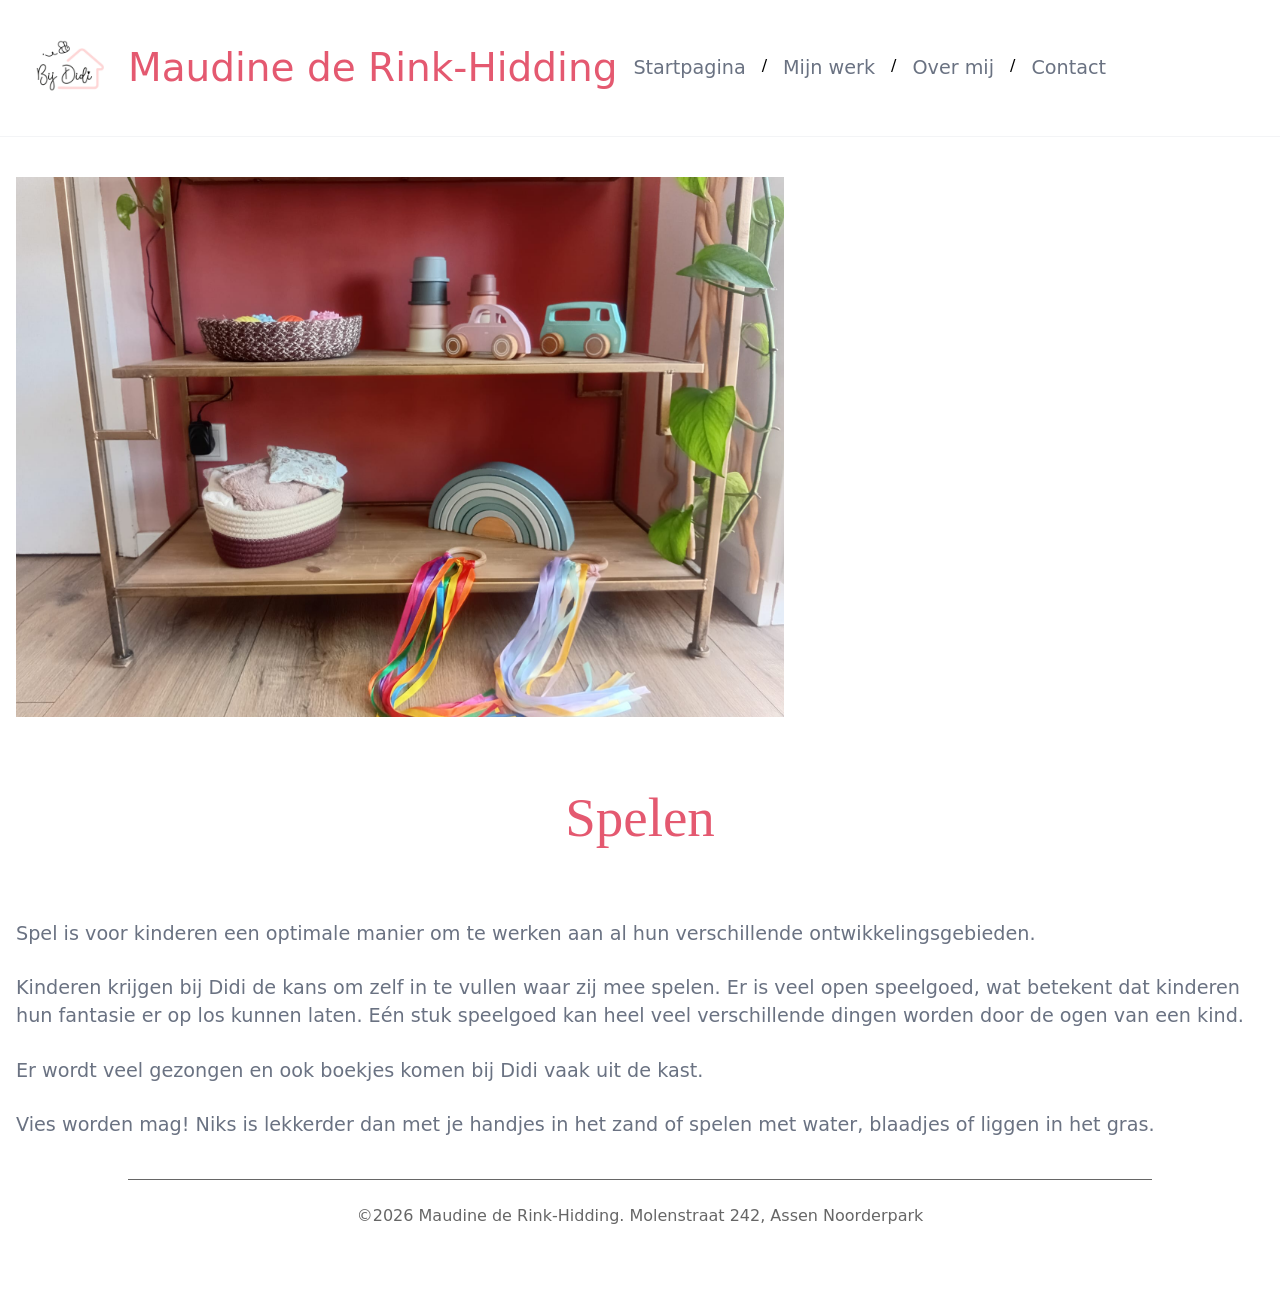
<file: spelen.html>
<!DOCTYPE html>
<html lang="en">
<head>
  <meta charset="UTF-8" />
  <meta name="viewport" content="width=device-width,initial-scale=1.0" />
  <title>Gastouderopvang Bij Didi</title>
  <meta name="description" content="Liefdevolle, gezellige opvang voor kindjes van 0-4 jaar" />
  <meta name="keywords" content="Gastouder, Opvang, Kinderen, Gastouderopvang, Beschikbaar," />
  <link rel="icon" href="assets/images/Bij Didi - witte achtergrond-0.webp" />
  <link rel="stylesheet" href="./assets/styles.css">
</head>

<body>
<header class="py-3 lg:py-5 border-b border-gray-100">
  <div class="container mx-auto px-4 relative">
    <div class="flex gap-4 justify-between items-center">
      <div class="flex gap-4 items-center"><a class="inline-block" href="/"><img class="h-24 w-auto" alt="Logo" src="assets/images/Bij Didi - witte achtergrond-0.webp"></img></a>
        <h1 class="main-title">Maudine de Rink-Hidding</h1>
        <nav class=""><ul class="hidden lg:flex gap-4">
          <li class=""><a class="text-sm font-medium text-gray-500 hover:text-gray-900" href="index.html">Startpagina</a></li> /
          <li class=""><a class="text-sm font-medium text-gray-500 hover:text-gray-900" href="mijnwerk.html">Mijn werk</a></li> /
          <li class=""><a class="text-sm font-medium text-gray-500 hover:text-gray-900" href="overmij.html">Over mij</a></li> /
          <li class=""><a class="text-sm font-medium text-gray-500 hover:text-gray-900" href="contact.html">Contact</a></li></ul>
        </nav>
      </div>
      <div class="flex gap-4 justify-between items-center">
        <button class="lg:hidden cursor-pointer inline-flex items-center p-2 rounded-md text-gray-500 hover:text-gray-900 focus:outline-none focus:ring-2 focus:ring-inset focus:ring-gray-100" id="menu-2-button"><span class="sr-only">Open main menu</span><svg class="size-6" fill="none" xmlns="http://www.w3.org/2000/svg" stroke="currentColor" viewBox="0 0 24 24"><path class="" d="M4 6h16M4 12h16M4 18h16" strokeWidth="2" strokeLinecap="round" strokeLinejoin="round"></path></svg></button>
      </div>
    </div>
    <div class="absolute z-50 flex lg:hidden flex-col gap-4 min-w-[250px] bg-white right-4 top-[calc(100%+0.75rem)] border border-gray-100 rounded-md p-4" id="menu-2-mobile">
      <nav class=""><ul class="flex flex-col gap-4">
        <li class="">
          <a class="text-sm font-medium text-gray-500 hover:text-gray-900" href="index.html">Startpagina</a>
        </li>
        <li class="">
          <a class="text-sm font-medium text-gray-500 hover:text-gray-900" href="mijnwerk.html">Mijn werk</a>
        </li>
        <li class="">
          <a class="text-sm font-medium text-gray-500 hover:text-gray-900" href="overmij.html">Over mij</a>
        </li>
        <li class="">
          <a class="text-sm font-medium text-gray-500 hover:text-gray-900" href="contact.html">Contact</a>
        </li>
      </ul>
      </nav>

    </div>
  </div>
</header>
<section class="py-10">
  <div class="container mx-auto px-4">
    <div class="flex flex-col gap-10 md:gap-15 overmij-content">

      <div style="overflow: hidden; width: 60vw; height: 60vh;"><img src="assets/images/kast.jpeg" class="responsive-img" height="60vh" width="60vw"></div>
      <h2 class="title text-center">Spelen</h2>
      <p class="text-sm text-gray-500">Spel is voor kinderen een optimale manier om te werken aan al hun verschillende ontwikkelingsgebieden.
        <br><br>
        Kinderen krijgen bij Didi de kans om zelf in te vullen waar zij mee spelen. Er is veel open speelgoed, wat betekent dat kinderen hun fantasie er op los kunnen laten. Eén stuk speelgoed kan heel veel verschillende dingen worden door de ogen van een kind.
        <br><br>
        Er wordt veel gezongen en ook boekjes komen bij Didi vaak uit de kast.
        <br><br>
        Vies worden mag! Niks is lekkerder dan met je handjes in het zand of spelen met water, blaadjes of liggen in het gras.</p>
    </div>
  </div>

</section>
<script src="https://cdnjs.cloudflare.com/ajax/libs/gsap/3.12.5/gsap.min.js"></script>
<script src="assets/main.js"></script>
<footer class="footer">
  <hr width="80%" style="margin-left: 10%; color: #666666">
  <br>
  ©2026 Maudine de Rink-Hidding. Molenstraat 242, Assen Noorderpark
  <br>
  <br>
  <br>
  <br>
</footer>

</body>
</html>
</file>
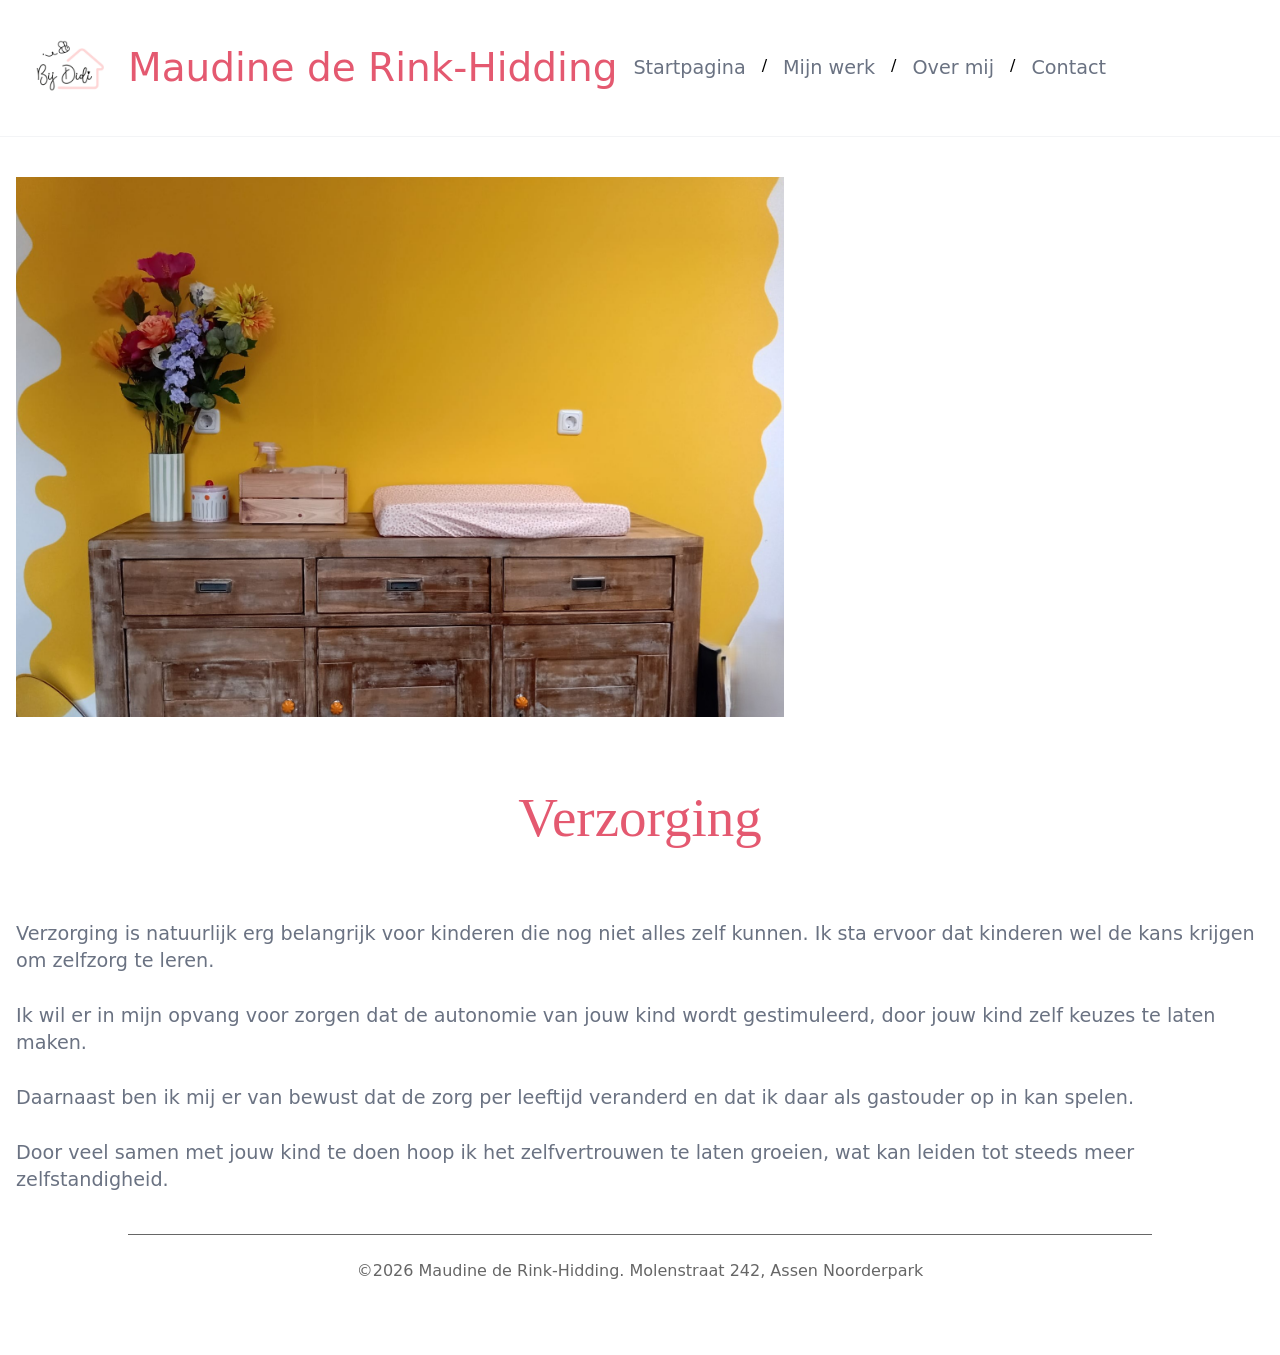
<file: verzorging.html>
<!DOCTYPE html>
<html lang="en">
<head>
    <meta charset="UTF-8" />
    <meta name="viewport" content="width=device-width,initial-scale=1.0" />
    <title>Gastouderopvang Bij Didi</title>
    <meta name="description" content="Liefdevolle, gezellige opvang voor kindjes van 0-4 jaar" />
    <meta name="keywords" content="Gastouder, Opvang, Kinderen, Gastouderopvang, Beschikbaar," />
    <link rel="icon" href="assets/images/Bij Didi - witte achtergrond-0.webp" />
    <link rel="stylesheet" href="./assets/styles.css">
</head>

<body>
<header class="py-3 lg:py-5 border-b border-gray-100">
    <div class="container mx-auto px-4 relative">
        <div class="flex gap-4 justify-between items-center">
            <div class="flex gap-4 items-center"><a class="inline-block" href="/"><img class="h-24 w-auto" alt="Logo" src="assets/images/Bij Didi - witte achtergrond-0.webp"></img></a>
                <h1 class="main-title">Maudine de Rink-Hidding</h1>
                <nav class=""><ul class="hidden lg:flex gap-4">
                    <li class=""><a class="text-sm font-medium text-gray-500 hover:text-gray-900" href="index.html">Startpagina</a></li> /
                    <li class=""><a class="text-sm font-medium text-gray-500 hover:text-gray-900" href="mijnwerk.html">Mijn werk</a></li> /
                    <li class=""><a class="text-sm font-medium text-gray-500 hover:text-gray-900" href="overmij.html">Over mij</a></li> /
                    <li class=""><a class="text-sm font-medium text-gray-500 hover:text-gray-900" href="contact.html">Contact</a></li></ul>
                </nav>
            </div>
            <div class="flex gap-4 justify-between items-center">
                <button class="lg:hidden cursor-pointer inline-flex items-center p-2 rounded-md text-gray-500 hover:text-gray-900 focus:outline-none focus:ring-2 focus:ring-inset focus:ring-gray-100" id="menu-2-button"><span class="sr-only">Open main menu</span><svg class="size-6" fill="none" xmlns="http://www.w3.org/2000/svg" stroke="currentColor" viewBox="0 0 24 24"><path class="" d="M4 6h16M4 12h16M4 18h16" strokeWidth="2" strokeLinecap="round" strokeLinejoin="round"></path></svg></button>
            </div>
        </div>
        <div class="absolute z-50 flex lg:hidden flex-col gap-4 min-w-[250px] bg-white right-4 top-[calc(100%+0.75rem)] border border-gray-100 rounded-md p-4" id="menu-2-mobile">
            <nav class=""><ul class="flex flex-col gap-4">
                <li class="">
                    <a class="text-sm font-medium text-gray-500 hover:text-gray-900" href="index.html">Startpagina</a>
                </li>
                <li class="">
                    <a class="text-sm font-medium text-gray-500 hover:text-gray-900" href="mijnwerk.html">Mijn werk</a>
                </li>
                <li class="">
                    <a class="text-sm font-medium text-gray-500 hover:text-gray-900" href="overmij.html">Over mij</a>
                </li>
                <li class="">
                    <a class="text-sm font-medium text-gray-500 hover:text-gray-900" href="contact.html">Contact</a>
                </li>
            </ul>
            </nav>

        </div>
    </div>
</header>
<section class="py-10">
    <div class="container mx-auto px-4">
        <div class="flex flex-col gap-10 md:gap-15 overmij-content">

            <div style="overflow: hidden; width: 60vw; height: 60vh;"><img src="assets/images/commode.jpeg" class="responsive-img" height="60vh" width="60vw"></div>
            <h2 class="title text-center">Verzorging</h2>
            <p class="text-sm text-gray-500">Verzorging is natuurlijk erg belangrijk voor kinderen die nog niet alles zelf kunnen. Ik sta ervoor dat kinderen wel de kans krijgen om zelfzorg te leren.
                <br><br>
                Ik wil er in mijn opvang voor zorgen dat de autonomie van jouw kind wordt gestimuleerd, door jouw kind zelf keuzes te laten maken.
                <br><br>
                Daarnaast ben ik mij er van bewust dat de zorg per leeftijd veranderd en dat ik daar als gastouder op in kan spelen.
                <br><br>
                Door veel samen met jouw kind te doen hoop ik het zelfvertrouwen te laten groeien, wat kan leiden tot steeds meer zelfstandigheid.</p>
        </div>
    </div>

</section>
<script src="https://cdnjs.cloudflare.com/ajax/libs/gsap/3.12.5/gsap.min.js"></script>
<script src="assets/main.js"></script>
<footer class="footer">
    <hr width="80%" style="margin-left: 10%; color: #666666">
    <br>
    ©2026 Maudine de Rink-Hidding. Molenstraat 242, Assen Noorderpark
    <br>
    <br>
    <br>
    <br>
</footer>

</body>
</html>
</file>
<file: assets/styles.css>
/*! tailwindcss v4.1.13 | MIT License | https://tailwindcss.com | Modified as per Themesfor.app requirements by Themesfor.App*/
@layer properties;
@layer theme, base, components, utilities;
@layer theme {
  :root, :host {
    --font-sans: ui-sans-serif, system-ui, sans-serif, 'Apple Color Emoji', 'Segoe UI Emoji', 'Segoe UI Symbol',
    'Noto Color Emoji';
    --font-mono: ui-monospace, SFMono-Regular, Menlo, Monaco, Consolas, 'Liberation Mono', 'Courier New',
    monospace;
    --color-gray-100: oklch(96.7% 0.003 264.542);
    --color-gray-200: oklch(92.8% 0.006 264.531);
    --color-gray-300: oklch(72.8% 0.01 264.451);
    --color-gray-500: oklch(55.1% 0.027 264.364);
    --color-gray-800: oklch(27.8% 0.033 256.848);
    --color-gray-900: oklch(21% 0.034 264.665);
    --color-black: #000;
    --color-white: #fff;
    --spacing: 0.25rem;
    --container-3xl: 48rem;
    --text-sm: 1.2rem;
    --text-sm--line-height: calc(1.25 / 0.875);
    --text-base: 1rem;
    --text-base--line-height: calc(1.5 / 1);
    --text-lg: 1.125rem;
    --text-lg--line-height: calc(1.75 / 1.125);
    --text-xl: 1.25rem;
    --text-xl--line-height: calc(1.75 / 1.25);
    --text-3xl: 1.875rem;
    --text-3xl--line-height: calc(2.25 / 1.875);
    --text-4xl: 2.25rem;
    --text-4xl--line-height: calc(2.5 / 2.25);
    --font-weight-normal: 400;
    --font-weight-medium: 500;
    --font-weight-semibold: 600;
    --tracking-normal: 0em;
    --tracking-wide: 0.025em;
    --leading-snug: 1.375;
    --radius-md: 0.375rem;
    --radius-lg: 0.5rem;
    --radius-xl: 0.75rem;
    --aspect-video: 16 / 9;
    --default-transition-duration: 150ms;
    --default-transition-timing-function: cubic-bezier(0.4, 0, 0.2, 1);
    --default-font-family: var(--font-sans);
    --default-mono-font-family: var(--font-mono);
  }
}
.nav{
  justify-content: flex-end;
  position: relative;
  right: 0;
}
@layer base {
  *, ::after, ::before, ::backdrop, ::file-selector-button {
    box-sizing: border-box;
    margin: 0;
    padding: 0;
    border: 0 solid;
  }
  html, :host {
    line-height: 1.5;
    -webkit-text-size-adjust: 100%;
    tab-size: 4;
    font-family: var(--default-font-family, ui-sans-serif, system-ui, sans-serif, 'Apple Color Emoji', 'Segoe UI Emoji', 'Segoe UI Symbol', 'Noto Color Emoji');
    font-feature-settings: var(--default-font-feature-settings, normal);
    font-variation-settings: var(--default-font-variation-settings, normal);
    -webkit-tap-highlight-color: transparent;
  }
  hr {
    height: 0;
    color: inherit;
    border-top-width: 1px;
  }
  abbr:where([title]) {
    -webkit-text-decoration: underline dotted;
    text-decoration: underline dotted;
  }
  h1, h2, h3, h4, h5, h6 {
    font-size: inherit;
    font-weight: inherit;
  }
  a {
    color: inherit;
    -webkit-text-decoration: inherit;
    text-decoration: inherit;
  }
  b, strong {
    font-weight: bolder;
  }
  code, kbd, samp, pre {
    font-family: var(--default-mono-font-family, ui-monospace, SFMono-Regular, Menlo, Monaco, Consolas, 'Liberation Mono', 'Courier New', monospace);
    font-feature-settings: var(--default-mono-font-feature-settings, normal);
    font-variation-settings: var(--default-mono-font-variation-settings, normal);
    font-size: 1em;
  }
  small {
    font-size: 80%;
  }
  sub, sup {
    font-size: 75%;
    line-height: 0;
    position: relative;
    vertical-align: baseline;
  }
  sub {
    bottom: -0.25em;
  }
  sup {
    top: -0.5em;
  }
  table {
    text-indent: 0;
    border-color: inherit;
    border-collapse: collapse;
  }
  :-moz-focusring {
    outline: auto;
  }
  progress {
    vertical-align: baseline;
  }
  summary {
    display: list-item;
  }
  ol, ul, menu {
    list-style: none;
  }
  img, svg, video, canvas, audio, iframe, embed, object {
    display: block;
    vertical-align: middle;
  }
  img, video {
    max-width: 100%;
    height: auto;
  }
  button, input, select, optgroup, textarea, ::file-selector-button {
    font: inherit;
    font-feature-settings: inherit;
    font-variation-settings: inherit;
    letter-spacing: inherit;
    color: inherit;
    border-radius: 0;
    background-color: transparent;
    opacity: 1;
  }
  :where(select:is([multiple], [size])) optgroup {
    font-weight: bolder;
  }
  :where(select:is([multiple], [size])) optgroup option {
    padding-inline-start: 20px;
  }
  ::file-selector-button {
    margin-inline-end: 4px;
  }
  ::placeholder {
    opacity: 1;
  }
  @supports (not (-webkit-appearance: -apple-pay-button))  or (contain-intrinsic-size: 1px) {
    ::placeholder {
      color: currentcolor;
      @supports (color: color-mix(in lab, red, red)) {
        color: color-mix(in oklab, currentcolor 50%, transparent);
      }
    }
  }
  textarea {
    resize: vertical;
  }
  ::-webkit-search-decoration {
    -webkit-appearance: none;
  }
  ::-webkit-date-and-time-value {
    min-height: 1lh;
    text-align: inherit;
  }
  ::-webkit-datetime-edit {
    display: inline-flex;
  }
  ::-webkit-datetime-edit-fields-wrapper {
    padding: 0;
  }
  ::-webkit-datetime-edit, ::-webkit-datetime-edit-year-field, ::-webkit-datetime-edit-month-field, ::-webkit-datetime-edit-day-field, ::-webkit-datetime-edit-hour-field, ::-webkit-datetime-edit-minute-field, ::-webkit-datetime-edit-second-field, ::-webkit-datetime-edit-millisecond-field, ::-webkit-datetime-edit-meridiem-field {
    padding-block: 0;
  }
  ::-webkit-calendar-picker-indicator {
    line-height: 1;
  }
  :-moz-ui-invalid {
    box-shadow: none;
  }
  button, input:where([type='button'], [type='reset'], [type='submit']), ::file-selector-button {
    appearance: button;
  }
  ::-webkit-inner-spin-button, ::-webkit-outer-spin-button {
    height: auto;
  }
  [hidden]:where(:not([hidden='until-found'])) {
    display: none !important;
  }
}
@layer utilities {
  .sr-only {
    position: absolute;
    width: 1px;
    height: 1px;
    padding: 0;
    margin: -1px;
    overflow: hidden;
    clip-path: inset(50%);
    white-space: nowrap;
    border-width: 0;
  }
  .absolute {
    position: absolute;
  }
  .relative {
    position: relative;
  }
  .top-\[calc\(100\%\+0\.75rem\)\] {
    top: calc(100% + 0.75rem);
  }
  .right-4 {
    right: calc(var(--spacing) * 4);
  }
  .z-50 {
    z-index: 50;
  }
  .row-span-2 {
    grid-row: span 2 / span 2;
  }
  .container {
    width: 100%;
    @media (width >= 40rem) {
      max-width: 40rem;
    }
    @media (width >= 48rem) {
      max-width: 48rem;
    }
    @media (width >= 64rem) {
      max-width: 64rem;
    }
    @media (width >= 80rem) {
      max-width: 80rem;
    }
    @media (width >= 96rem) {
      max-width: 96rem;
    }
  }
  .mx-auto {
    margin-inline: auto;
  }
  .block {
    display: block;
  }
  .flex {
    display: flex;
  }
  .grid {
    display: grid;
  }
  .hidden {
    display: none;
  }
  .inline {
    display: inline;
  }
  .inline-block {
    display: inline-block;
  }
  .inline-flex {
    display: inline-flex;
  }
  .aspect-video {
    aspect-ratio: var(--aspect-video);
  }
  .size-4 {
    width: calc(var(--spacing) * 4);
    height: calc(var(--spacing) * 4);
  }
  .size-6 {
    width: calc(var(--spacing) * 6);
    height: calc(var(--spacing) * 6);
  }
  .h-8 {
    height: calc(var(--spacing) * 8);
  }
  .h-9 {
    height: calc(var(--spacing) * 9);
  }
  .h-24 {
    height: calc(var(--spacing) * 24);
  }
  .w-auto {
    width: auto;
  }
  .max-w-3xl {
    max-width: var(--container-3xl);
  }
  .min-w-\[250px\] {
    min-width: 250px;
  }
  .cursor-pointer {
    cursor: pointer;
  }
  .grid-cols-1 {
    grid-template-columns: repeat(1, minmax(0, 1fr));
  }
  .grid-rows-\[repeat\(3\,auto\)\] {
    grid-template-rows: repeat(3,auto);
  }
  .grid-rows-subgrid {
    grid-template-rows: subgrid;
  }
  .flex-col {
    flex-direction: column;
  }
  @media(max-width:64rem){
    .overmij-content {
      flex-direction: column;
    }
  }
  .gray-text {
    color: #666;
    font-size: 1.2rem;
  }
  .items-center {
    align-items: center;
  }
  .justify-between {
    justify-content: space-between;
  }
  .justify-center {
    justify-content: center;
  }
  .gap-0 {
    gap: calc(var(--spacing) * 0);
  }
  .gap-1 {
    gap: calc(var(--spacing) * 1);
  }
  .gap-1\.5 {
    gap: calc(var(--spacing) * 1.5);
  }
  .gap-2 {
    gap: calc(var(--spacing) * 2);
  }
  .gap-3 {
    gap: calc(var(--spacing) * 3);
  }
  .gap-4 {
    gap: calc(var(--spacing) * 4);
  }
  .gap-10 {
    gap: calc(var(--spacing) * 10);
  }
  .gap-x-5 {
    column-gap: calc(var(--spacing) * 5);
  }
  .gap-y-6 {
    row-gap: calc(var(--spacing) * 6);
  }
  .place-self-center {
    place-self: center;
  }
  .rounded-lg {
    border-radius: var(--radius-lg);
  }
  .rounded-md {
    border-radius: var(--radius-md);
  }
  .rounded-xl {
    border-radius: var(--radius-xl);
  }
  .border {
    border-style: var(--tfa-border-style);
    border-width: 1px;
  }
  .border-b {
    border-bottom-style: var(--tfa-border-style);
    border-bottom-width: 1px;
  }
  .border-gray-100 {
    border-color: var(--color-gray-100);
  }
  .border-gray-200 {
    border-color: var(--color-gray-200);
  }
  .bg-black {
    background-color: var(--color-black);
  }
  .bg-white {
    background-color: var(--color-white);
  }
  .object-cover {
    object-fit: cover;
  }
  .object-center {
    object-position: center;
  }
  .p-2 {
    padding: calc(var(--spacing) * 2);
  }
  .p-4 {
    padding: calc(var(--spacing) * 4);
  }
  .px-2 {
    padding-inline: calc(var(--spacing) * 2);
  }
  .px-3 {
    padding-inline: calc(var(--spacing) * 3);
  }
  .px-4 {
    padding-inline: calc(var(--spacing) * 4);
  }
  .py-2 {
    padding-block: calc(var(--spacing) * 2);
  }
  .py-3 {
    padding-block: calc(var(--spacing) * 3);
  }
  .py-10 {
    padding-block: calc(var(--spacing) * 10);
  }
  .text-center {
    text-align: center;
  }
  .text-3xl {
    font-size: var(--text-3xl);
    line-height: var(--tfa-leading, var(--text-3xl--line-height));
  }
  .text-base {
    font-size: var(--text-base);
    line-height: var(--tfa-leading, var(--text-base--line-height));
  }
  .text-lg {
    font-size: var(--text-lg);
    line-height: var(--tfa-leading, var(--text-lg--line-height));
  }
  .text-sm {
    font-size: var(--text-sm);
    line-height: var(--tfa-leading, var(--text-sm--line-height));
  }
  .text-xl {
    font-size: var(--text-xl);
    line-height: var(--tfa-leading, var(--text-xl--line-height));
  }
  .leading-snug {
    --tfa-leading: var(--leading-snug);
    line-height: var(--leading-snug);
  }
  .font-medium {
    --tfa-font-weight: var(--font-weight-medium);
    font-weight: var(--font-weight-medium);
  }
  .font-normal {
    --tfa-font-weight: var(--font-weight-normal);
    font-weight: var(--font-weight-normal);
  }
  .font-semibold {
    --tfa-font-weight: var(--font-weight-semibold);
    font-weight: var(--font-weight-semibold);
  }
  .tracking-normal {
    --tfa-tracking: var(--tracking-normal);
    letter-spacing: var(--tracking-normal);
  }
  .tracking-wide {
    --tfa-tracking: var(--tracking-wide);
    letter-spacing: var(--tracking-wide);
  }
  .text-pretty {
    text-wrap: pretty;
  }
  .whitespace-nowrap {
    white-space: nowrap;
  }
  .text-black {
    color: var(--color-black);
  }
  .text-gray-500 {
    color: var(--color-gray-500);
  }
  .text-gray-300 {
    color: var(--color-gray-300);
  }
  .text-pink-500 {
    color: var(--color-pink-500);
  }
  .text-white {
    color: var(--color-white);
  }
  .uppercase {
    text-transform: uppercase;
  }
      .contact-info {
        display: flex;
        flex-direction: column;
        gap: 12px;
      }

      .contact-row {
        display: flex;
        align-items: center;
        gap: 12px;
      }

      .contact-row svg {
        width: 40px;
        height: 40px;
        fill: none;
        stroke: currentColor;
        stroke-width: 2;
        stroke-linecap: round;
        stroke-linejoin: round;
        flex-shrink: 0;
        color: #e45970;
      }

      .contact-row span {
        font-size: 1.5rem;
      }
  .ring {
    --tfa-ring-shadow: var(--tfa-ring-inset,) 0 0 0 calc(1px + var(--tfa-ring-offset-width)) var(--tfa-ring-color, currentcolor);
    box-shadow: var(--tfa-inset-shadow), var(--tfa-inset-ring-shadow), var(--tfa-ring-offset-shadow), var(--tfa-ring-shadow), var(--tfa-shadow);
  }
  .ring-black\/50 {
    --tfa-ring-color: color-mix(in srgb, #000 50%, transparent);
    @supports (color: color-mix(in lab, red, red)) {
      --tfa-ring-color: color-mix(in oklab, var(--color-black) 50%, transparent);
    }
  }
  .ring-gray-100\/50 {
    --tfa-ring-color: color-mix(in srgb, oklch(96.7% 0.003 264.542) 50%, transparent);
    @supports (color: color-mix(in lab, red, red)) {
      --tfa-ring-color: color-mix(in oklab, var(--color-gray-100) 50%, transparent);
    }
  }
  .transition-colors {
    transition-property: color, background-color, border-color, outline-color, text-decoration-color, fill, stroke, --tfa-gradient-from, --tfa-gradient-via, --tfa-gradient-to;
    transition-timing-function: var(--tfa-ease, var(--default-transition-timing-function));
    transition-duration: var(--tfa-duration, var(--default-transition-duration));
  }
  .transition-transform {
    transition-property: transform, translate, scale, rotate;
    transition-timing-function: var(--tfa-ease, var(--default-transition-timing-function));
    transition-duration: var(--tfa-duration, var(--default-transition-duration));
  }
  .group-hover\:translate-x-1 {
    &:is(:where(.group):hover *) {
      @media (hover: hover) {
        --tfa-translate-x: calc(var(--spacing) * 1);
        translate: var(--tfa-translate-x) var(--tfa-translate-y);
      }
    }
  }
  .hover\:bg-gray-200\/90 {
    &:hover {
      @media (hover: hover) {
        background-color: color-mix(in srgb, oklch(92.8% 0.006 264.531) 90%, transparent);
        @supports (color: color-mix(in lab, red, red)) {
          background-color: color-mix(in oklab, var(--color-gray-200) 90%, transparent);
        }
      }
    }
  }
  .hover\:bg-gray-800 {
    &:hover {
      @media (hover: hover) {
        background-color: var(--color-gray-800);
      }
    }
  }
  .hover\:text-gray-800 {
    &:hover {
      @media (hover: hover) {
        color: var(--color-gray-800);
      }
    }
  }
  .hover\:text-gray-900 {
    &:hover {
      @media (hover: hover) {
        color: var(--color-gray-900);
      }
    }
  }
  .hover\:underline {
    &:hover {
      @media (hover: hover) {
        text-decoration-line: underline;
      }
    }
  }
  .focus\:ring-2 {
    &:focus {
      --tfa-ring-shadow: var(--tfa-ring-inset,) 0 0 0 calc(2px + var(--tfa-ring-offset-width)) var(--tfa-ring-color, currentcolor);
      box-shadow: var(--tfa-inset-shadow), var(--tfa-inset-ring-shadow), var(--tfa-ring-offset-shadow), var(--tfa-ring-shadow), var(--tfa-shadow);
    }
  }
  .focus\:ring-black\/50 {
    &:focus {
      --tfa-ring-color: color-mix(in srgb, #000 50%, transparent);
      @supports (color: color-mix(in lab, red, red)) {
        --tfa-ring-color: color-mix(in oklab, var(--color-black) 50%, transparent);
      }
    }
  }
  .focus\:ring-gray-100 {
    &:focus {
      --tfa-ring-color: var(--color-gray-100);
    }
  }
  .focus\:outline-none {
    &:focus {
      --tfa-outline-style: none;
      outline-style: none;
    }
  }
  .focus\:ring-inset {
    &:focus {
      --tfa-ring-inset: inset;
    }
  }
  .focus-visible\:ring-2 {
    &:focus-visible {
      --tfa-ring-shadow: var(--tfa-ring-inset,) 0 0 0 calc(2px + var(--tfa-ring-offset-width)) var(--tfa-ring-color, currentcolor);
      box-shadow: var(--tfa-inset-shadow), var(--tfa-inset-ring-shadow), var(--tfa-ring-offset-shadow), var(--tfa-ring-shadow), var(--tfa-shadow);
    }
  }
  .focus-visible\:inset-ring-2 {
    &:focus-visible {
      --tfa-inset-ring-shadow: inset 0 0 0 2px var(--tfa-inset-ring-color, currentcolor);
      box-shadow: var(--tfa-inset-shadow), var(--tfa-inset-ring-shadow), var(--tfa-ring-offset-shadow), var(--tfa-ring-shadow), var(--tfa-shadow);
    }
  }
  .focus-visible\:ring-black\/50 {
    &:focus-visible {
      --tfa-ring-color: color-mix(in srgb, #000 50%, transparent);
      @supports (color: color-mix(in lab, red, red)) {
        --tfa-ring-color: color-mix(in oklab, var(--color-black) 50%, transparent);
      }
    }
  }
  .focus-visible\:outline-none {
    &:focus-visible {
      --tfa-outline-style: none;
      outline-style: none;
    }
  }
  .active\:ring-2 {
    &:active {
      --tfa-ring-shadow: var(--tfa-ring-inset,) 0 0 0 calc(2px + var(--tfa-ring-offset-width)) var(--tfa-ring-color, currentcolor);
      box-shadow: var(--tfa-inset-shadow), var(--tfa-inset-ring-shadow), var(--tfa-ring-offset-shadow), var(--tfa-ring-shadow), var(--tfa-shadow);
    }
  }
  .active\:ring-black\/50 {
    &:active {
      --tfa-ring-color: color-mix(in srgb, #000 50%, transparent);
      @supports (color: color-mix(in lab, red, red)) {
        --tfa-ring-color: color-mix(in oklab, var(--color-black) 50%, transparent);
      }
    }
  }
  .disabled\:pointer-events-none {
    &:disabled {
      pointer-events: none;
    }
  }
  .disabled\:opacity-50 {
    &:disabled {
      opacity: 50%;
    }
  }
  .sm\:grid-cols-2 {
    @media (width >= 40rem) {
      grid-template-columns: repeat(2, minmax(0, 1fr));
    }
  }
  .sm\:gap-y-3 {
    @media (width >= 40rem) {
      row-gap: calc(var(--spacing) * 3);
    }
  }
  .md\:inline {
    @media (width >= 48rem) {
      display: inline;
    }
  }
  .md\:grid-cols-\[1fr_2fr\] {
    @media (width >= 48rem) {
      grid-template-columns: 1fr 2fr;
    }
  }
  .md\:gap-15 {
    @media (width >= 48rem) {
      gap: calc(var(--spacing) * 15);
    }
  }
  .md\:px-8 {
    @media (width >= 48rem) {
      padding-inline: calc(var(--spacing) * 8);
    }
  }
  .md\:py-3 {
    @media (width >= 48rem) {
      padding-block: calc(var(--spacing) * 3);
    }
  }
  .md\:text-4xl {
    @media (width >= 48rem) {
      font-size: var(--text-4xl);
      line-height: var(--tfa-leading, var(--text-4xl--line-height));
    }
  }
  .md\:text-lg {
    @media (width >= 48rem) {
      font-size: var(--text-lg);
      line-height: var(--tfa-leading, var(--text-lg--line-height));
    }
  }
  .md\:text-balance {
    @media (width >= 48rem) {
      text-wrap: balance;
    }
  }
  .lg\:flex {
    @media (width >= 64rem) {
      display: flex;
    }
  }
  .lg\:hidden {
    @media (width >= 64rem) {
      display: none;
    }
  }
.title {
  font-family: PT Serif, PT-Serif-Fallback, Apple Color Emoji, Noto Color Emoji, serif;
  font-size: 3.4375rem;
  font-weight: 400;
  color: #e45970;


}
.main-title {
  /*font-family: AKA Josefin Sans Flex, Josefin-Sans-Flex-Fallback, Apple Color Emoji, Noto Color Emoji, sans-serif;*/
  font-size: 2.4375rem;
  font-weight: 540;
  color: #e45970;
}
.gallery {
  display: grid;
  grid-template-columns: repeat(3, 1fr);
  gap: 50px;
}

@media (max-width: 767px) {
  .gallery {
    grid-template-columns: repeat(2, 1fr);
  }
}
.gallery-item {
  aspect-ratio: 1 / 1;
  position: relative;
  overflow: hidden;
}
.gallery-item.flat{
  aspect-ratio: 1 / .7;
}
.responsive-img {
  width: 100%;
  height: 100%;
  object-fit: cover;
  transition: transform .5s ease;
}

.responsive-img:hover {
  transform: scale(1.2);
}

.imgtext {
  position: absolute;
  bottom: 0;
  left: 0;
  width: 100%;
  padding: 10px;
  box-sizing: border-box;
  background: rgba(0,0,0,0.6);
  color: #fff;
  text-align: center;
  font-size: 2rem;
  user-select: none;
}
@media (max-width: 64rem) {
  .imgtext {
    font-size: 1rem;
  }
}
/*@media (min-width: 320px) {*/
/*  .responsive-img {*/
/*    width: 45vw;*/
/*    height: 45vw;*/
/*  }*/
/*}*/

/*@media (min-width: 768px) {*/
/*  .responsive-img {*/
/*    width: 25vw;*/
/*    height: 25vw;*/
/*  }*/
/*}*/
  .lg\:grid-cols-1 {
    @media (width >= 64rem) {
      grid-template-columns: repeat(1, minmax(0, 1fr));
    }
  }
  .lg\:grid-cols-3 {
    @media (width >= 64rem) {
      grid-template-columns: repeat(3, minmax(0, 1fr));
    }
  }
  .lg\:gap-x-8 {
    @media (width >= 64rem) {
      column-gap: calc(var(--spacing) * 8);
    }
  }
  .lg\:gap-y-4 {
    @media (width >= 64rem) {
      row-gap: calc(var(--spacing) * 4);
    }
  }
  .lg\:py-5 {
    @media (width >= 64rem) {
      padding-block: calc(var(--spacing) * 5);
    }
  }
  .xl\:text-\[42px\] {
    @media (width >= 80rem) {
      font-size: 42px;
    }
  }
  .\[\&_svg\]\:pointer-events-none {
    & svg {
      pointer-events: none;
    }
  }
  .\[\&_svg\]\:size-4 {
    & svg {
      width: calc(var(--spacing) * 4);
      height: calc(var(--spacing) * 4);
    }
  }
  .\[\&_svg\]\:shrink-0 {
    & svg {
      flex-shrink: 0;
    }
  }
}
@property --tfa-border-style {
  syntax: "*";
  inherits: false;
  initial-value: solid;
}
@property --tfa-leading {
  syntax: "*";
  inherits: false;
}
@property --tfa-font-weight {
  syntax: "*";
  inherits: false;
}
@property --tfa-tracking {
  syntax: "*";
  inherits: false;
}
@property --tfa-shadow {
  syntax: "*";
  inherits: false;
  initial-value: 0 0 #0000;
}
@property --tfa-shadow-color {
  syntax: "*";
  inherits: false;
}
@property --tfa-shadow-alpha {
  syntax: "<percentage>";
  inherits: false;
  initial-value: 100%;
}
@property --tfa-inset-shadow {
  syntax: "*";
  inherits: false;
  initial-value: 0 0 #0000;
}
@property --tfa-inset-shadow-color {
  syntax: "*";
  inherits: false;
}
@property --tfa-inset-shadow-alpha {
  syntax: "<percentage>";
  inherits: false;
  initial-value: 100%;
}
@property --tfa-ring-color {
  syntax: "*";
  inherits: false;
}
@property --tfa-ring-shadow {
  syntax: "*";
  inherits: false;
  initial-value: 0 0 #0000;
}
@property --tfa-inset-ring-color {
  syntax: "*";
  inherits: false;
}
@property --tfa-inset-ring-shadow {
  syntax: "*";
  inherits: false;
  initial-value: 0 0 #0000;
}
@property --tfa-ring-inset {
  syntax: "*";
  inherits: false;
}
@property --tfa-ring-offset-width {
  syntax: "<length>";
  inherits: false;
  initial-value: 0px;
}
@property --tfa-ring-offset-color {
  syntax: "*";
  inherits: false;
  initial-value: #fff;
}
@property --tfa-ring-offset-shadow {
  syntax: "*";
  inherits: false;
  initial-value: 0 0 #0000;
}
@property --tfa-translate-x {
  syntax: "*";
  inherits: false;
  initial-value: 0;
}
@property --tfa-translate-y {
  syntax: "*";
  inherits: false;
  initial-value: 0;
}
@property --tfa-translate-z {
  syntax: "*";
  inherits: false;
  initial-value: 0;
}
@layer properties {
  @supports ((-webkit-hyphens: none) and (not (margin-trim: inline))) or ((-moz-orient: inline) and (not (color:rgb(from red r g b)))) {
    *, ::before, ::after, ::backdrop {
      --tfa-border-style: solid;
      --tfa-leading: initial;
      --tfa-font-weight: initial;
      --tfa-tracking: initial;
      --tfa-shadow: 0 0 #0000;
      --tfa-shadow-color: initial;
      --tfa-shadow-alpha: 100%;
      --tfa-inset-shadow: 0 0 #0000;
      --tfa-inset-shadow-color: initial;
      --tfa-inset-shadow-alpha: 100%;
      --tfa-ring-color: initial;
      --tfa-ring-shadow: 0 0 #0000;
      --tfa-inset-ring-color: initial;
      --tfa-inset-ring-shadow: 0 0 #0000;
      --tfa-ring-inset: initial;
      --tfa-ring-offset-width: 0px;
      --tfa-ring-offset-color: #fff;
      --tfa-ring-offset-shadow: 0 0 #0000;
      --tfa-translate-x: 0;
      --tfa-translate-y: 0;
      --tfa-translate-z: 0;
    }
  }
}
body {
  display: flex;
  flex-direction: column;
  min-height: 100vh;
}
.footer {
  text-align: center;
  color: #666666;
  margin-top:auto;
}
</file>
